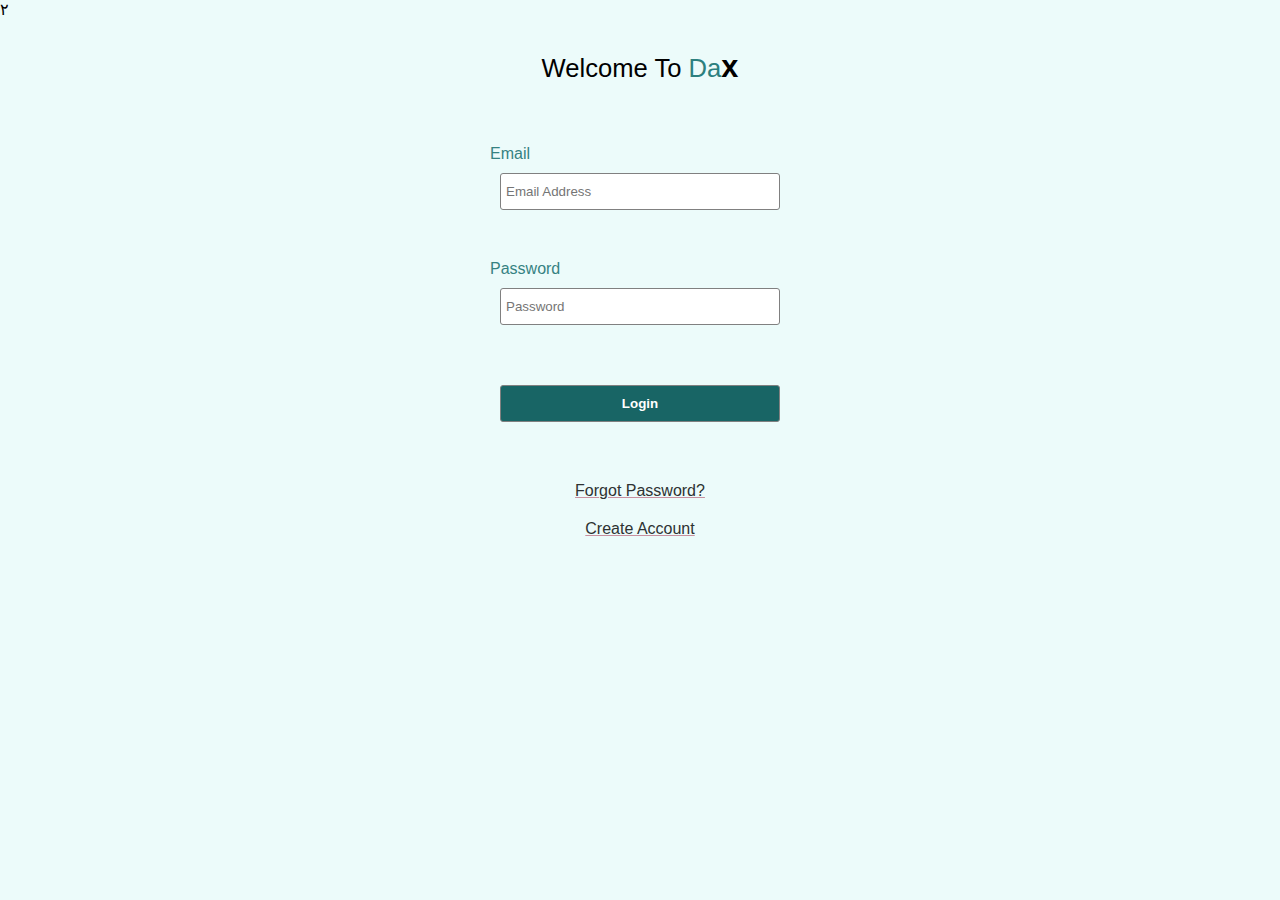
<file: index.html>
٢<!DOCTYPE html>
<html lang="en">
<head>
  <meta charset="UTF-8">
  <meta name="viewport" content="width=device-width, initial-scale=1.0">
  <meta http-equiv="X-UA-Compatible" content="ie=edge">
   <link rel="stylesheet" href="style.css">
  <link rel="shortcut icon" href="favicon.ico" type="https://fontawesome.com/" />
  <title>Login</title>
  <style>
    
       *{
       box-sizing: border-box;
       margin: 0;
       padding: 0;
      
      font-family: "Roboto",sans-serif; 
       text-transform: capitalize; 
       
     }
    :root{
       --mainColor:#F3F3E042;
       --mainPadding:;
       --mainFont-size:;
       --mainMarggin:;
       
     }
     body{
       height: 100vh;
       display: flex;
       flex-flow: column nowrap;
       justify-content: center; 
       background-color:#ECFBFA; 
     }
     .head {
       width: 100%;
       padding:30px;
       display: flex;
       justify-content: center; 
  
     } 
     .head h1{
       font-weight: 400; 
       font-size: 1.6em; 
     }
     span {
       font-weight: 500; 
       color:#2C807F; 
     }
     form{
       width: 100%;
       display: flex;
       flex-flow: column nowrap; 
       justify-content: center; 
       align-items: center; 
       padding: 10px 50px; 
     }
     form div{
  margin: 20px; 
  display: flex;
  flex-flow: column nowrap; 
  justify-content: center; 
  align-items: center; 
}
form div input {
  width: 280px;
  padding: 10px 5px;
  margin: 10px;
  border-radius: 3px;
  border: 1px solid gray; 
}
form div label {
  width: 100%;
  font-weight: 500;
  color:#368282;
}
form div input[type="submit"]{
  background-color:#186565;
  color: white;
  font-weight: 600; 
}
@media screen and (orientation: landscape) {
  /* CSS rules for landscape orientation */
  body {
   height: auto; 
   }


  /* أضف المزيد من القواعد حسب الحاجة */
}
.one a{
  padding: 10px; 
  text-decoration-color:#9800286E; 
  color:#2D3232; 
  font-weight: 300; 
}
  </style>
</head>
<body>
  <div class="head">
    <h1> welcome  to  <span>da<strong style="color:black;font-size:1.2em">x</strong > </span></h1>
    
  </div>
  
   <form action="home.html ">
     <div>
       <label>email</label>
       <input type="email" placeholder="email address" required>
     </div>
     <div>
       <label>password </label>
       <input type="password" placeholder="password" required>
     </div>
    
     <div>
     <input type="submit" value="login">
     </div>
      <div class="one">
       <a href="#">forgot password? </a>
       <a href="sign.html">create account </a>
     </div>
   </form>
</body>
</html>
</file>
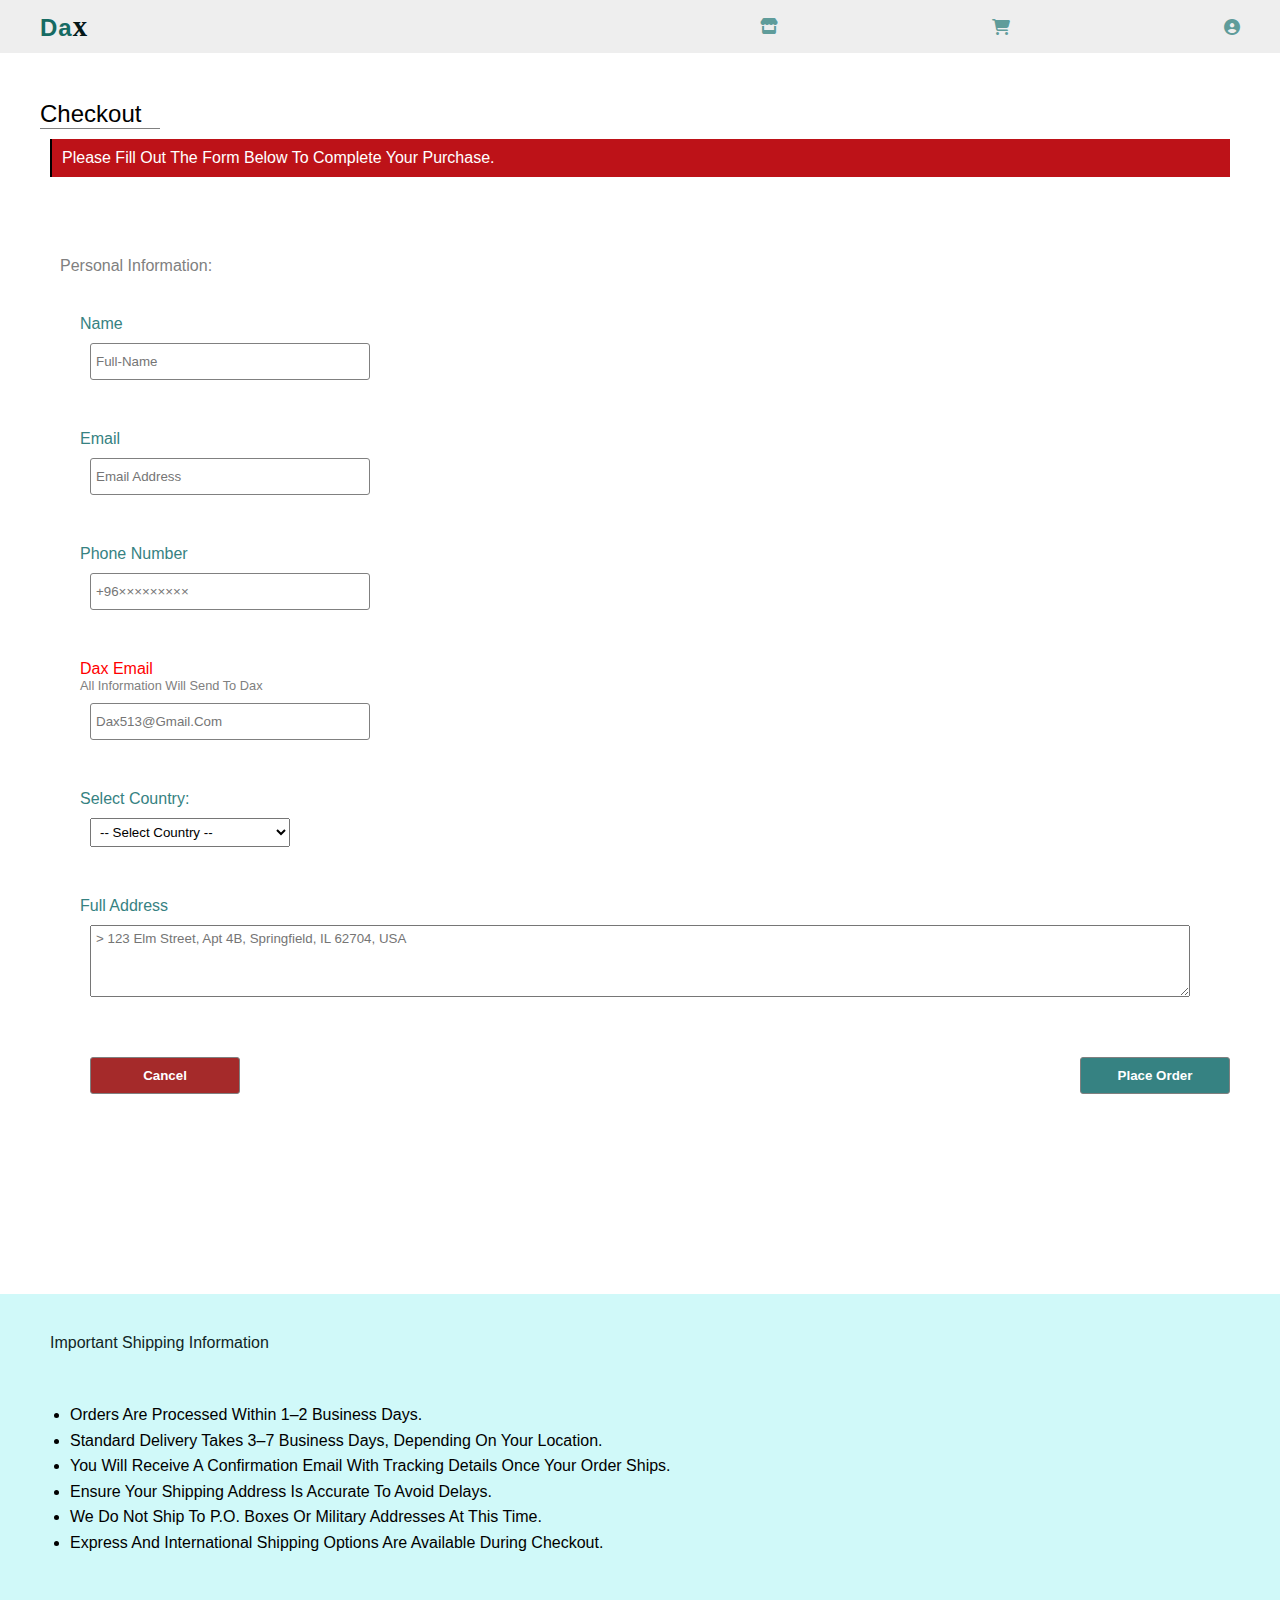
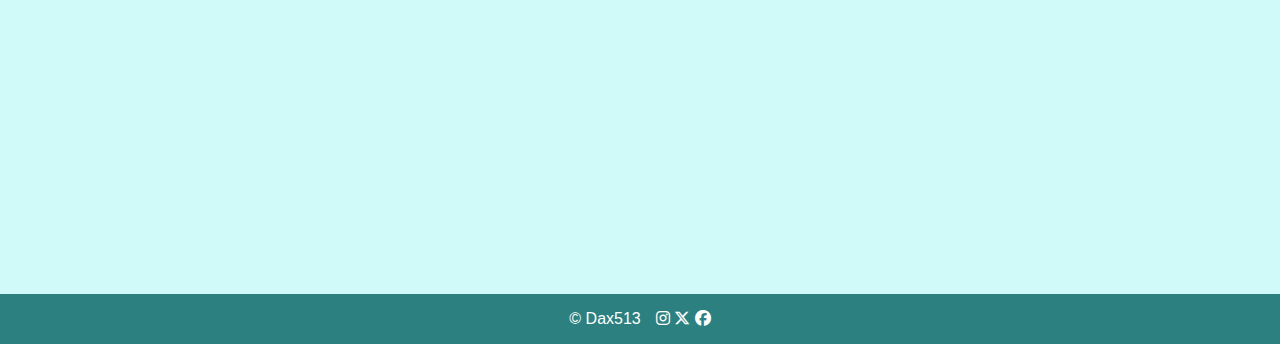
<file: by.html>
<!DOCTYPE html>
<html>

<head>
  <meta charset="UTF-8">
  <meta name="viewport" content="width=device-width, initial-scale=1">
    <link rel="stylesheet" href="https://cdnjs.cloudflare.com/ajax/libs/font-awesome/6.5.0/css/all.min.css">
  <title>by-page</title>
  <style>
    *{
      box-sizing:border-box;
      margin: 0;
      padding: 0;
      text-transform:capitalize; 
      font-family: "Roboto" ,sans-serif ;
    }
  body{
    background-color:; 
    height: 50vh; 
  }
   header{
     width:100%;
     grid-area: header; 
     background-color:#eee;
     color:#166B63; 
     display: flex;
     padding: 10px 40px;
     justify-content: space-between; 
     align-items:center; 
     position:fixed;
     z-index:3000;
    }
  .logo h1{
    font-weight:600;
    font-size: 1.5em; 
    letter-spacing: 1px; 
    color: var(--secondColor);
    }
  .sp-logo{
    font-size:1.2em; 
    color:#041718; 
    font-family: Cambria, Cochin, Georgia, Times, 'Times New Roman', serif;
  }
  .main-icon {
    width: 40%; 
    color:#287C7AB8;
    font-size: ;
    display: flex;
    justify-content: space-between; 
    align-items: center; 
}
section {
  width: 100%;
  padding:100px 40px;
}
section h3{
  font-weight: 400;
  width: 120px; 
  font-size: 1.5em; 
  border-bottom: 1px solid gray;  
}
section p{
  padding: 10px;
  color:white; 
  margin: 10px; 
  font-weight: 350; 
  border-left: 2px solid  black; 
  background-color: #BD1218;
}
form{
  width: 100%;
  padding: 50px 0px;
}
form h4{
  width: 200px; 
  font-weight: 400;
  margin-bottom: 20px; 
  color: grey; 
}
form div{
  margin: 20px; 
  display: flex;
  flex-flow: column nowrap; 
}
form div input {
  width: 280px;
  padding: 10px 5px;
  margin: 10px;
  border-radius: 3px;
  border: 1px solid gray; 
}
form div label {
  width: 100%;
  font-weight: 500;
  color:#368282;
}
form div select {
  width: 200px;
  margin: 10px;
  padding: 5px; 
}
form div textarea{
  padding: 5px; 
  margin: 10px; 
}
form div input[type="submit"]{
  width: 150px;
  background-color:#368282;
  color: white;
  font-weight: 600; 
}

.attention{
  width: 100%;
  height: 600px; 
  background-color:#D0F9F9;
padding: 20px 50px; 
}
.attention h4{
  font-weight: 500;
  color: #112525;
  width: 100%;
  margin-bottom: 10px; 
  padding: 20px 0px; 
}
.attention ul{
  font-weight: 300;
  line-height: 1.6em;
  padding: 20px; 
}
fotter {
  width: 100%;
  display: flex;
  justify-content: center;
  align-items: center; 
  background-color:#2C807F; 
  color: white; 
  height: 50px;
}
fotter p{
  padding-right: 15px; 
}
fotter  i{
  color: white;

}


  </style>
</head>

<body>
      <header>
     <div class="logo">
       <h1>da<span class="sp-logo">x</span></h1>
       
       </div>
       <div class="main-icon">
         <a href="index.html" style="color:var(--secondColor);"><i class="fa-solid fa-store"></i></a>
         <i class="fa-solid fa-cart-shopping"></i>
         <i class="fa-solid fa-circle-user"></i>
         
   </header>
   <section class="confirm">
     <div class="head">
       <h3>Checkout</h3>
       <p>Please fill out the form below to complete your purchase.</p>
     </div>
     <form>
       <div class="personal">
         <h4>personal information: </h4>
         <div>
         <label for="name">name</label>
         <input type="text" placeholder="full-name" required>
         </div>
         <div>
           <label for="email">email</label>
           <input type="email" placeholder="email address" required>
         </div>
         <div>
           <label>phone number</label>
           <input type="tel" placeholder="+96×××××××××">
         </div>
         <div>
           <label style="color:red;">dax email</label>
           <span style="color:grey;
           font-size:0.8em;">all information will  send  to  Dax </span>
           <input type="email" placeholder="dax513@gmail.com" readonly>
         </div>
       
       <div class="delivery">
          <label for="country">Select Country:</label>
<select name="country" id="country" required>
  <option value="">-- Select Country --</option>
  <option value="saudi">Saudi Arabia</option>
  <option value="uae">United Arab Emirates</option>
  <option value="egypt">Egypt</option>
  <option value="jordan">Jordan</option>
  <option value="morocco">Morocco</option>
  <option value="iraq">Iraq</option>
  <option value="kuwait">Kuwait</option>
  <option value="qatar">Qatar</option>
  <option value="oman">Oman</option>
  <option value="sudan">Sudan</option>
</select>
  </div>
  <div> 
  <label for="full-address">Full Address</label>
<textarea id="full-address" name="full-address" rows="4" required placeholder="> 123 Elm Street, Apt 4B, Springfield, IL 62704, USA"></textarea>
  </div>

   <div style="width: 100%;display: flex;flex-flow: row nowrap; justify-content: space-between">
    <input type="submit" value="cancel"
    style="background-color:brown">
    <input type="submit" value="place order">
  </div>
</form>
   </section>
     <div class="attention">
       <h4>Important Shipping Information</h4>
<ul>
  <li>Orders are processed within <strong>1–2 business days</strong>.</li>
  <li>Standard delivery takes <strong>3–7 business days</strong>, depending on your location.</li>
  <li>You will receive a confirmation email with tracking details once your order ships.</li>
  <li>Ensure your <strong>shipping address is accurate</strong> to avoid delays.</li>
  <li>We do not ship to P.O. Boxes or military addresses at this time.</li>
  <li><strong>Express and international shipping</strong> options are available during checkout.</li>
</ul>
     </div>
   
    <fotter>
           <p>
       &copy dax513
      </p>
         <div class="fotter-icons">
      <a href="#"><i class="fa-brands fa-instagram"></i></a> 
      <a href="#"><i class="fa-brands fa-x-twitter"></i></a>
      <a href="#"><i class="fa-brands fa-facebook"></i></a> 
    </div>
    </fotter>
    
   
</body>

</html>
</file>
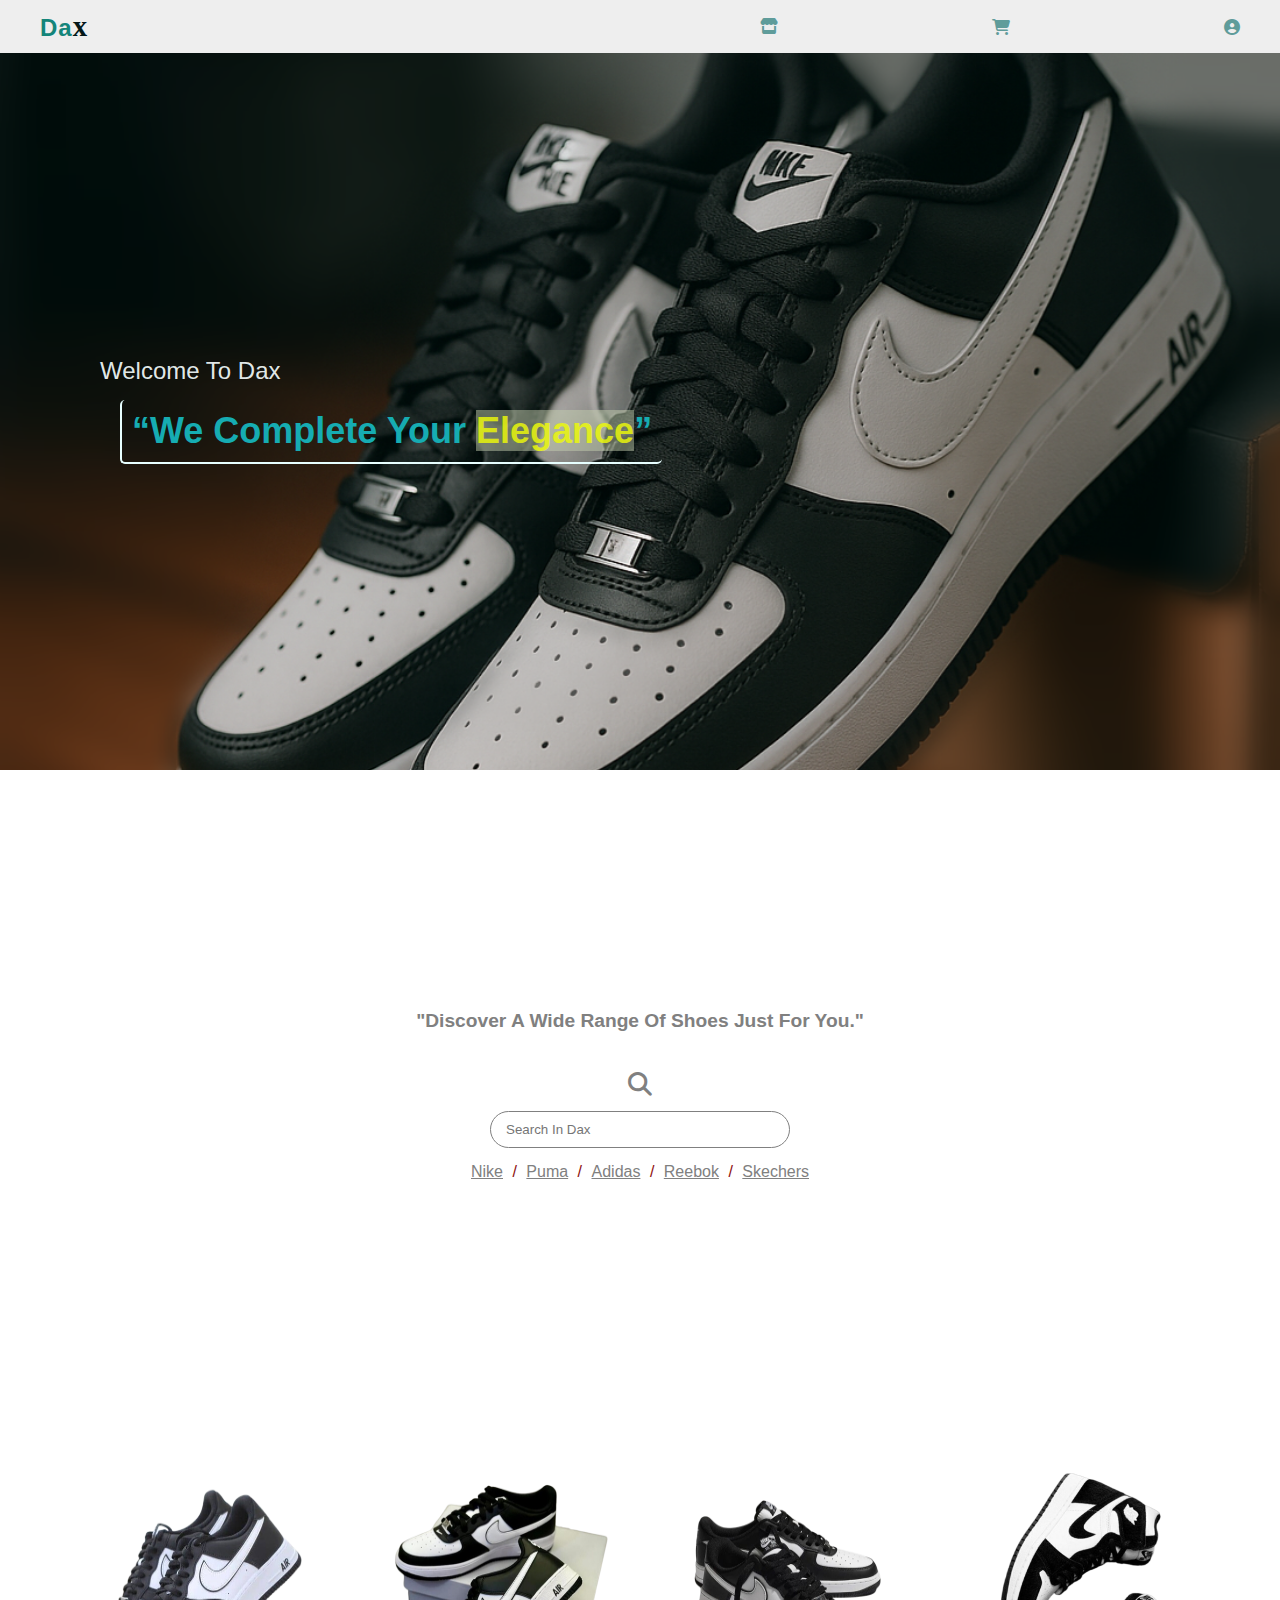
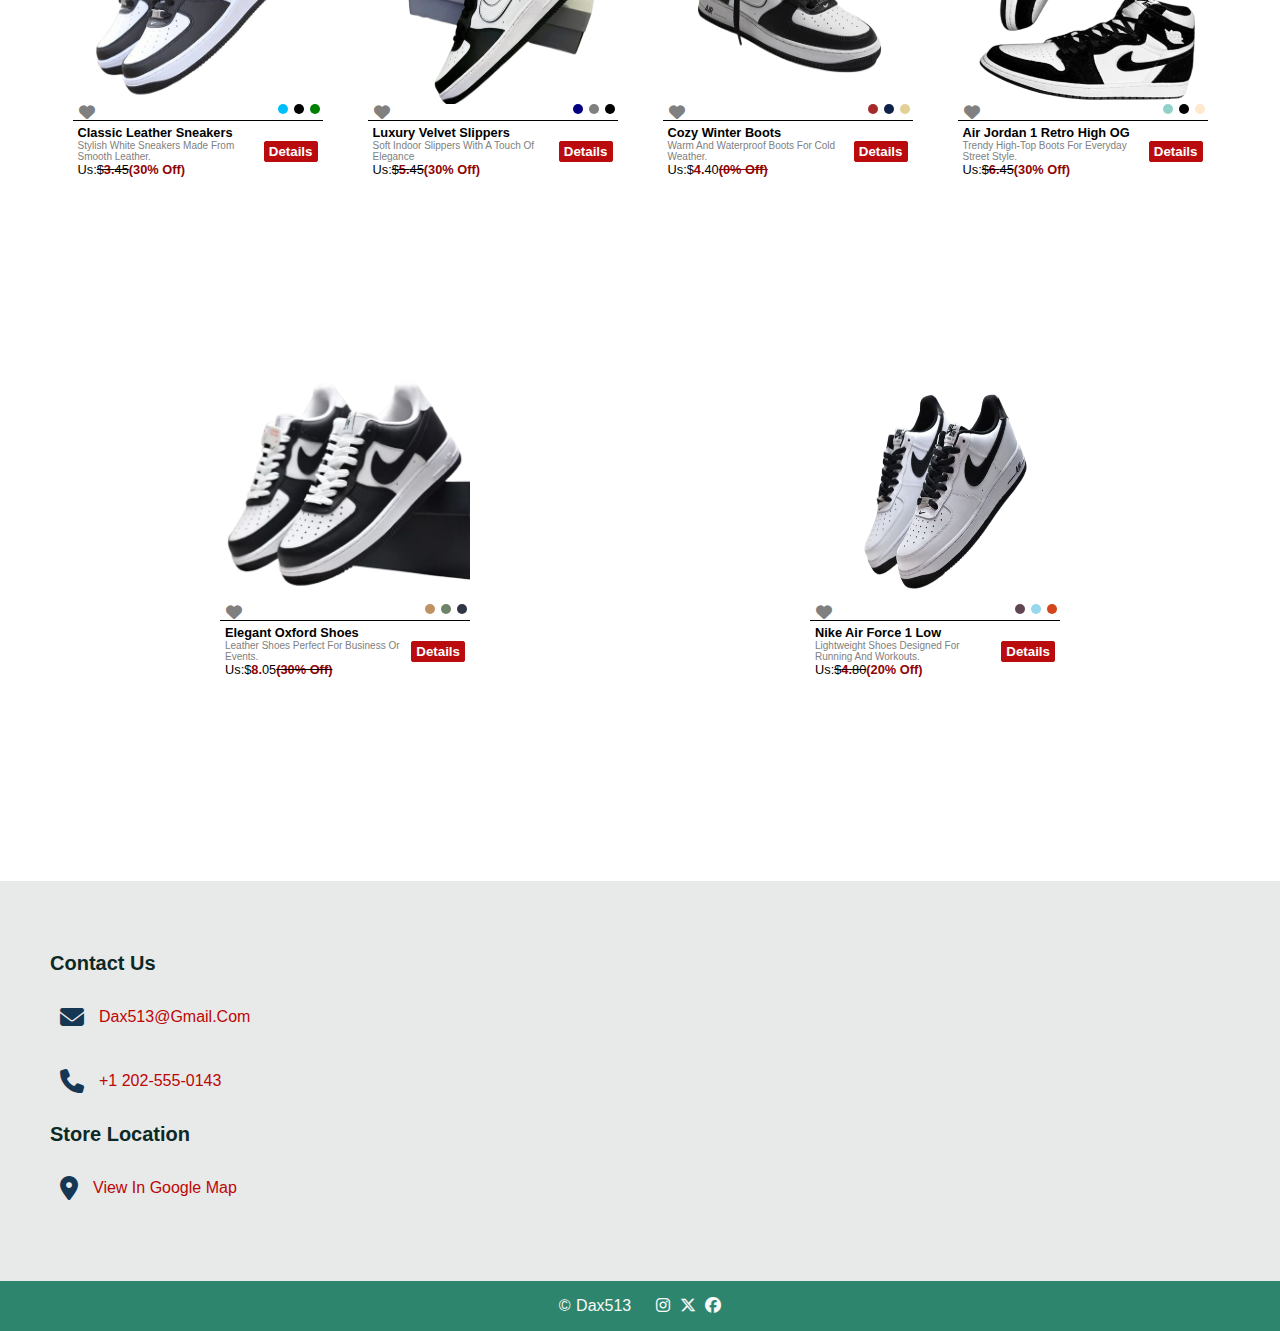
<file: home.html>
<!DOCTYPE html>
<html lang="en">
<head>
  <meta charset="UTF-8">
  <meta name="viewport" content="width=device-width, initial-scale=1.0">
  <meta http-equiv="X-UA-Compatible" content="ie=edge">
      <!-- link of the  font awesome icons-->
<link rel="stylesheet" href="https://cdnjs.cloudflare.com/ajax/libs/font-awesome/6.5.0/css/all.min.css">
<!--link of css stylesheet-->
<link rel="stylesheet" href="style.css" type="text/css" media="all" />
  <title>Stor</title>
</head>
<body>
  <!--the header--
   <header>
     <div class="logo">
       <h1>da<span class="sp-logo">x</span></h1>
       </div>
       <div class="main-icon">
         <i class="fa-solid fa-cart-shopping"></i>
       </div>
   </header>-->
       <header>
     <div class="logo">
       <h1>da<span class="sp-logo">x</span></h1>
       </div>
       <div class="main-icon">
         <a href="index.html" style="color:#287C7AB8"> <i class="fa-solid fa-store"></i></a>
         <i class="fa-solid fa-cart-shopping"></i>
         <i class="fa-solid fa-circle-user"></i>
         
   </header>
 
   <!--the main section-->
     <section class="main-section">
         <div class="about">
         <h2>welcome to Dax<br> <span class="sp-about"><q>We complete your <mark >elegance</mark></q></span></h2>
       </div>
     
     </section>
     <!-- the section search-->
     <section class="product">
       <h3>
          "Discover a wide range of shoes just for you."</h3>
          <i class="fa-solid fa-magnifying-glass"></i>
         <div class="ser">
         <input type="search" placeholder="search in dax">
         </div>
         <div class="marketing">
           <a href="#">nike</a>
           <span>/</span>
           <a href="#">puma</a>
           <span>/</span>
           <a href="#">Adidas</a>
           <span>/</span>
           <a href="#">Reebok</a>
           <span>/</span>
           <a href="#">Skechers</a>
         </div>
     </section>
      <!--Box-product-1-->
      
    <section class="box-product">
       <div class="bord">
         <img srcset="" src="IMG-20250518-WA0023-removebg-preview.png" alt="">
         <div class="load">
             <i class="fa-solid fa-heart"></i>
            
             <div class="one<" style="background-color:deepskyblue"></div>
             <div class="two" style="background-color:black"></div>
              <div class="three" style="background-color:green"></div>

         </div>
         <div class="content">
           <div class="contents">
             <h5> Classic Leather Sneakers</h5>
               <p>Stylish white sneakers made from smooth leather.</p>
               <p class="us">us:<del>$<span>3.</span>45</del><span>(30% off)</span></p>
           </div>
                <form action="product1.html" class="bye">
             <input type="submit" value="details">
           </form>
         </div>
       </div>
       <!--Box-product-2-->
         <div class="bord">
          
         <img srcset="" src="IMG-20250518-WA0021-removebg-preview.png" alt="">
           <div class="load">
             <i class="fa-solid fa-heart"></i>
             <div class="one" style="background-color:navy"></div>
             <div class="two" style="background-color:grey"></div>
              <div class="three" style="background-color:black"></div>
           </div>
         
             <div class="content">
           <div class="contents">
             <h5> Luxury Velvet Slippers</h5>
               <p>
                  Soft indoor slippers with a touch of elegance</p>
               <p class="us">us:<del>$<span>5.</span>45</del><span>(30% off)</span></p>
           </div>
                <form action="product2.html" class="bye">
             <input type="submit" value="details">
           </form>
         </div>
       </div>
       </div>
       <!--box-product-3-->
           <div class="bord">
          
         <img srcset="" src="IMG-20250518-WA0024-removebg-preview.png" alt="">
           <div class="load">
             <i class="fa-solid fa-heart"></i>
             <div class="one" style="background-color:brown"></div>
             <div class="two" style="background-color:#0E2148"></div>
              <div class="three" style="background-color:#E3D095"></div>
              
          
         </div>
             <div class="content">
           <div class="contents">
             <h5>Cozy Winter Boots</h5>
               <p>Warm and waterproof boots for cold weather.</p>
               <p class="us">us:$<span>4.</span>40<span><del>(0% off)</del></span></p>
           </div>
               <form action="product3.html" class="bye">
             <input type="submit" value="details">
           </form>
         </div>
       </div>
       </div>
       <!--box-product-4-->
          <div class="bord">
          
         <img srcset="" src="IMG-20250518-WA0025-removebg-preview.png" alt="">
           <div class="load">
             <i class="fa-solid fa-heart"></i>
             <div class="one" style="background-color:#90D1CA"></div>
            <div class="two" style="background-color:#000000"></div>
              <div class="three" style="background-color:#FFE8CD"></div>
          
         </div>
             <div class="content">
           <div class="contents">
             <h5>Air Jordan 1 Retro High OG </h5>
               <p>
                Trendy high-top boots for everyday street style.</p>
               <p class="us">us:<del>$<span>6.</span>45</del><span>(30% off)</span></p>
           </div>
                <form action="product4.html" class="bye">
             <input type="submit" value="details">
           </form>
         </div>
       </div>
       </div>
       <!--box-product-5-->
          <div class="bord">
          
         <img srcset="" src="IMG-20250518-WA0020-removebg-preview.png" alt="">
           <div class="load">
             <i class="fa-solid fa-heart"></i>
             <div class="one" style="background-color:#BF9264"></div>
             <div class="two" style="background-color:#6F826A"></div>
              <div class="three" style="background-color:#2F3645"></div>
          
         </div>
             <div class="content">
           <div class="contents">
             <h5>Elegant Oxford Shoes</h5>
               <p> leather shoes perfect for business or events.</p>
               <p class="us">us:$<span>8.</span>05<del><span>(30% off)</span></del></p>
           </div>
           <form action="product5.html" class="bye">
             <input type="submit" value="details">
           </form>
         </div>
       </div>
       </div>
       <!--box-product-6-->
          <div class="bord">
          
         <img srcset="" src="IMG-20250518-WA0022-removebg-preview.png" alt="">
           <div class="load">
             <i class="fa-solid fa-heart"></i>
             <div class="one" style="background-color:#604652"></div>
             <div class="two" style="background-color:#98D8EF"></div>
              <div class="three" style="background-color:#D5451B"></div>

         </div>
             <div class="content">
           <div class="contents">
             <h5> Nike Air Force 1 Low </h5>
               <p>Lightweight shoes designed for running and workouts.</p>
               <p class="us">us:<del>$<span>4.</span>80</del><span>(20% off)</span></p>
           </div>
                <form action="product6.html" class="bye">
             <input type="submit" value="details">
           </form>
         </div>
       </div>
       </div>
     </section>
     <!--the sections of contact-->
     <section class="contacts">
       <h3>contact us </h3>
       <div class="cont">
         <i class="fa-solid fa-envelope"></i>
         <a href="#">dax513@gmail.com</a>
       </div>
       <div class="cont">
         <i class="fa-solid fa-phone"></i>
         <a href="tell">+1 202-555-0143</a>
       </div>
       <h3>store location</h3>
       <div class="cont">
       <i class="fa-solid fa-location-dot"></i>
       <a href="#">view in Google map</a>
       </div>
     </section>
    <!--fotter end-->
         <fotter>
           <p>
       &copy dax513
      </p>
         <div class="fotter-icons">
      <a href="#"><i class="fa-brands fa-instagram"></i></a> 
      <a href="#"><i class="fa-brands fa-x-twitter"></i></a>
      <a href="#"><i class="fa-brands fa-facebook"></i></a> 
    </div>
    </fotter>
    
</body>
</html>
</file>
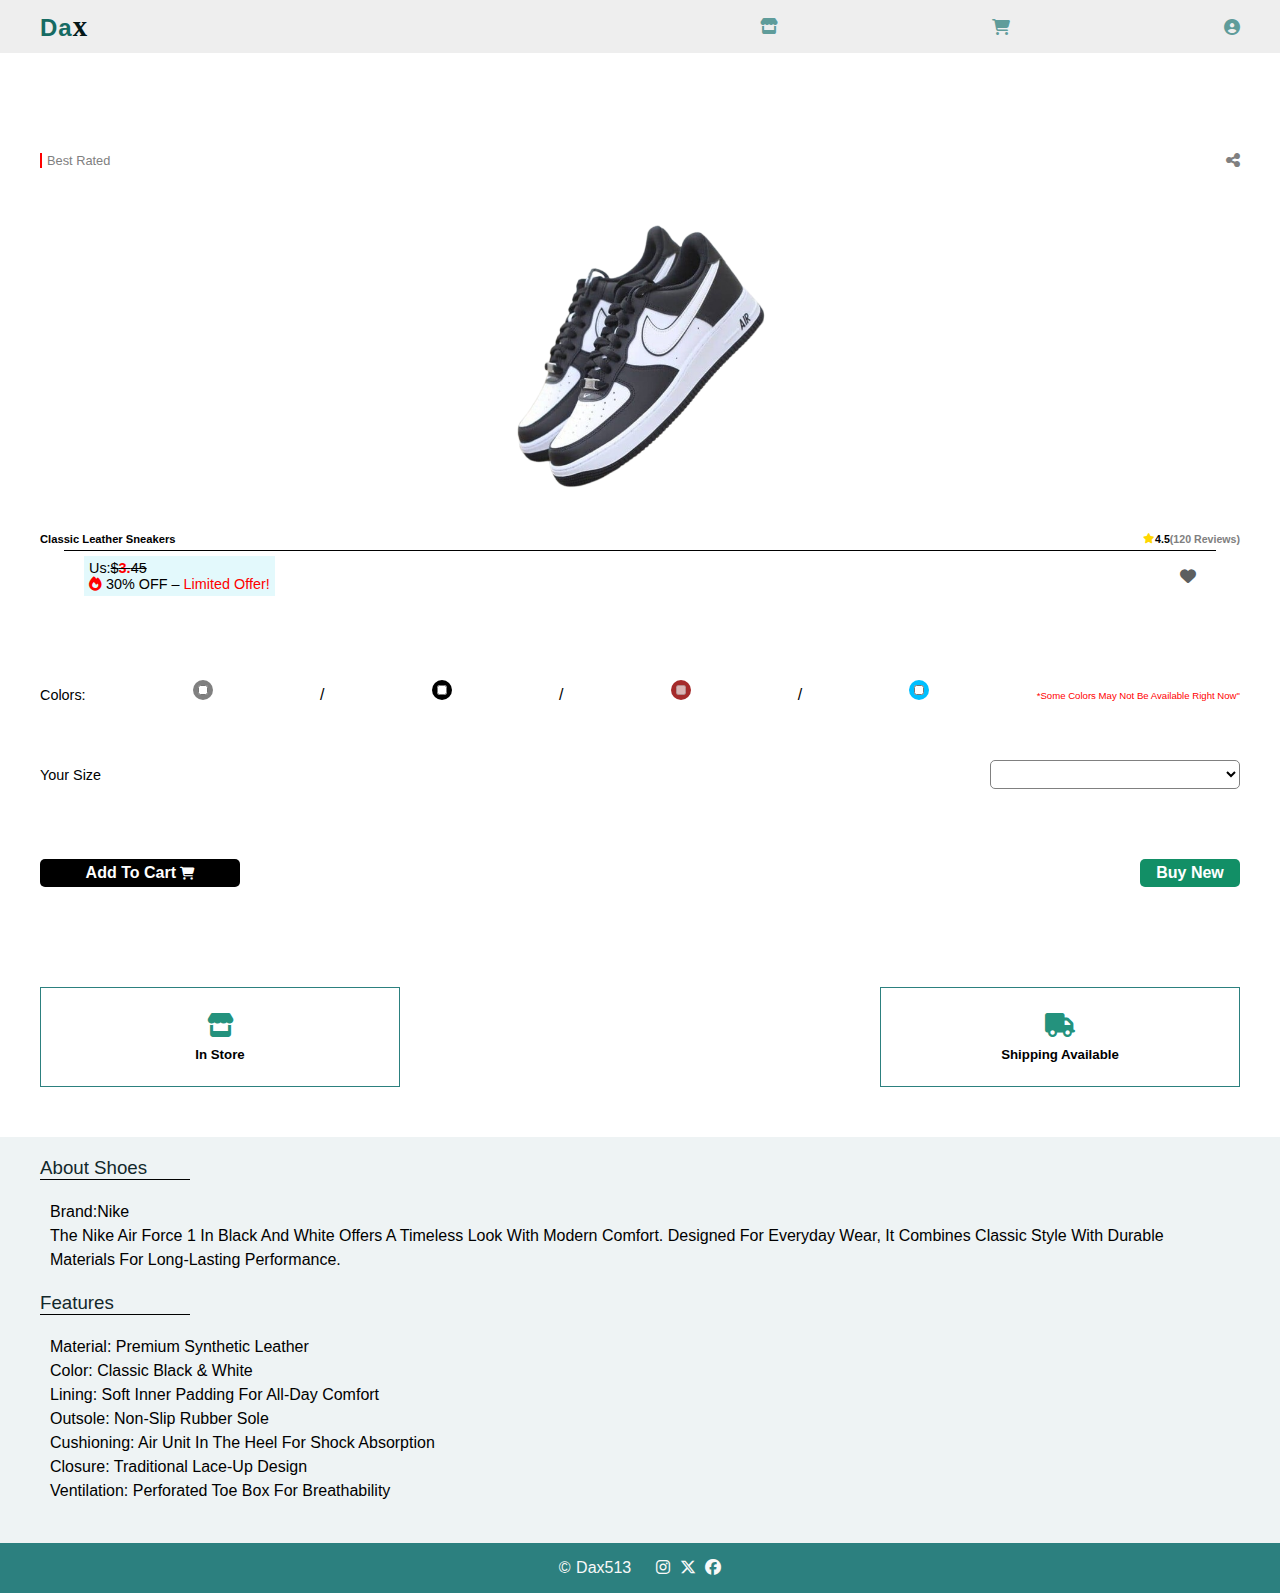
<file: product1.html>
<!DOCTYPE html>
<html>

<head>
  <meta charset="UTF-8">
  <meta name="viewport" content="width=device-width, initial-scale=1">
  <link rel="stylesheet" href="https://cdnjs.cloudflare.com/ajax/libs/font-awesome/6.5.0/css/all.min.css">
  <link href="https://fonts.googleapis.com/css2?family=Cairo&display=swap" rel="stylesheet">
  <title>product-1</title>
  <style>
  *{
    box-sizing: border-box; 
    margin: 0;
    padding: 0;
    font-family: "Roboto", sans-serif;
    text-transform:capitalize; 
    scroll-behavior: smooth; 
  }
  body{
    height: 100vh; 
    display: grid;
    grid-template-columns:(5,1fr); 
    grid-template-rows: 50px 600px auto 200px auto 50px; 
    grid-template-areas:"header header header header header" 
    "main-section main-section main-section main-section main-section" 
    "form form form form form"
    "available available available available available"
    "del del del del del"
    "fot fot fot fot fot"
    
  }
   header{
     width:100%;
     grid-area: header; 
     background-color:#eee;
     color:#166B63; 
     display: flex;
     padding: 10px 40px;
     justify-content: space-between; 
     align-items:center; 
     position:fixed;
     z-index:3000;
    }
  .logo h1{
    font-weight:600;
    font-size: 1.5em; 
    letter-spacing: 1px; 
    color: var(--secondColor);
    }
  .sp-logo{
    font-size:1.2em; 
    color:#041718; 
    font-family: Cambria, Cochin, Georgia, Times, 'Times New Roman', serif;
  }
  .main-icon {
    width: 40%; 
    color:#287C7AB8;
    font-size: ;
    display: flex;
    justify-content: space-between; 
    align-items: center; 
}
.main-section {
  grid-area: main-section ; 
  width: 100%;
  padding-top:100px; 

}

.contents{
  width:100%;
  display: flex;
  flex-flow: column nowrap;
  justify-content: center;
  align-items: center; 
  
}
.content-img{
  width: 100%;
  height: 400px;
  display: flex;
  flex-flow:column nowrap; 
  align-items: center; 
  justify-content: space-between; 
}
img{
  width: 300px;
  height: 300px; 
}
.quietly{
  justify-content: flex-start;
  color: gray;  
  
}
.quietly h3{
  font-weight: 300; 
  font-size: 0.8em;
  padding-left: 5px; 
  border-left: 2px solid red; 
}
.star{
  width: 100%; 
  padding: 5px 40px; 
  display: flex; 
  align-items: flex-end; 
  justify-content: space-between; 

  
}
.star .reviews {
  display: flex;
  justify-content: flex-end; 
  align-items: center; 
  flex-flow: row nowrap; 
  font-size: 0.8em; 
  font-weight: 400; 
}
.star i{
  color: #FFD700;
  font-size: 0.8em; 
}
.star span{
  color:gray;
  font-weight:600;

}
.quietly 
{
  width: 100%;
  height: 20px; 
  display: flex; 
  padding: 10px 40px; 
  align-items: center; 
  justify-content: space-between; 
}
.details{
  width: 90%;
  height: 50px;
  padding: 0px  20px;
  background-color:; 
  border-top:1px solid black; 
  display: flex;
  flex-flow: row nowrap;
  align-items: center; 
  justify-content: space-between; 
 
}
.star h3{
  font-weight: 700;
  font-size: 0.7em; 
}
.details-icon{
  width: 35%;
  height:40px;
  align-items: center; 
  display:flex;
  justify-content:flex-end;
  color: #5D5F5F; 
}
.details-icon i{
  font-size: 1em; 
}
.fa-share-nodes:hover {
  color:deepskyblue;  
}
.fa-heart:hover{
  color:#BB0F11; 
}
.price{
  width: auto;
  height: 40px;
  padding: 5px; 
 display: flex;
 flex-flow: column nowrap; 
 justify-content: center; 
  border-top:; 
  background-color:#BEF2F76E; 

}
.price p{
  font-size:0.9em;
  font-weight: 300; 
}
form{
  grid-area: form; 
  width: 100%;
  padding: 0px 40px;
  display: flex;
  flex-flow: column nowrap; 
  justify-content: center;
  align-items: center; 
}
form h3{
  font-weight: 400;
  font-size: 0.9em; 
  
}

form label{
  width: 20px;
  height:20px;
  display: flex; 
  justify-content: center;
  align-items: center; 
 margin-bottom: 10px; 
 padding: 10px; 
 color: white; 
 font-size:0.6em; 
 border-radius: 50px; 
}
form input{
  width: 10px;
  height: 10px;
}
form .color  { 
  width: 100%;
  padding:30px 0px;
  display: flex;
  flex-flow: row wrap;
  align-items: center; 
  justify-content: space-between;
}
form .size {
  width: 100%;
  padding: 20px 0px;
  display: flex;
  align-items: center; 
  justify-content: space-between; 
}
.available{
  grid-area: available;  
  width: 100%;
  padding: 0px 40px; 
  display: flex;
  justify-content: space-between;
  align-items: center; 
  
}
.in-stor,
.Shipping{
  width: 30%;
  padding: 10px; 
  height: 50%;
  display: flex;
  flex-flow: column nowrap; 
  justify-content: center;
  align-items: center; 
  text-align: center; 
    border: 1px solid  #2C807F;
  
}
.in-stor i,
.Shipping i{
 color: #24927D;
  font-size: 1.5em; 
  padding-bottom: 10px; 
}
select{
  width: 250px; 
  padding: 5px;
  border-radius: 5px; 
  background-color: white; 
  border: 1px solid  gray; 
} 
.link{
  width: 100%;
  padding: 50px 0px;
  display: flex;
  justify-content: space-between;
  align-items: center; 

}
.link a{
  width: 100px; 
  text-decoration: none;
  font-weight: bold;
  color: white;
  padding: 5px;
  border-radius: 5px; 
  text-align: center; 
  background-color:#128F66; 
  cursor: pointer; 
}
form i{
  color: white; 
}
.delivered{
  grid-area: del; 
  width: 100%;
display: flex;
flex-flow: column nowrap; 
align-items:flex-start; 
justify-content: center; 
  padding: 20px 40px; 
  background-color: #E3ECED9E; 
}
.delivered h3{
  font-weight: 500;
  color: #12282B; 
  width: 150px; 
  border-bottom: 1px solid  black; 
  
}
.one p{
  font-weight: 300;
  padding: 20px 10px;
  line-height: 1.5em; 
}
fotter {
  grid-area: fot;
  width: 100%;
  display: flex;
  justify-content: center;
  align-items: center; 
  background-color:#2C807F; 
}
fotter p{
      font-size:1em; 
      word-spacing: 1px;
      color: #F9F9F9; 
      padding-right: 20px; 
      text-align: center; 
    
    }
    fotter  i{
      padding-left:5px;
      color: #F9F9F9; 
      
    }
  </style>
  
</head>

<body>
     <header>
     <div class="logo">
       <h1>da<span class="sp-logo">x</span></h1>
       </div>
       <div class="main-icon">
         <a href="home.html" style="color:var(--secondColor);"><i class="fa-solid fa-store"></i></a>
         <i class="fa-solid fa-cart-shopping"></i>
         <i class="fa-solid fa-circle-user"></i>
         
   </header>
 
    <section class="main-section">

      <div class="contents">
        
        <div class="content-img">
          <div class="quietly">
            <h3>Best Rated </h3>
                <i class="fa-solid fa-share-nodes" ></i>  
          </div>
          <img srcset="" src="IMG-20250518-WA0023-removebg-preview.png" alt="">
        
          <div class="star">
                <h3> Classic Leather Sneakers</h3>
                <div class="reviews">
           <i class="fas fa-star"></i>
           <h5>4.5<span>(120 reviews)</span></h5>
           </div>
          </div>
        </div>
        <div class="details">
       <div class="price"><p>us:<s>$<span style="color:red;font-weight:bold;font-size:1em;">3.</span>45</s></p>
       <p>
  <i class="fas fa-fire" style="color: red;"></i> <strong >30% OFF</strong> – <span style="color:red; font-weight:500;" >Limited Offer!</span>
</p>
       </div>
          <div class="details-icon">
             <i class="fa-solid fa-heart"></i>      
       
          </div>
          
        </div>

      </section>
    
    
       <form>
         <div class="color">
         <h3>colors:</h3>
          
            <label style="background-color:grey"> 
            <input type="checkbox" style="accent-color:gray;"> 
            </label>/
                  <label style="background-color:black"> 
            <input type="checkbox" style="accent-color:black;"> 
            </label>/
                  <label style="background-color:brown"> 
            <input type="checkbox" style="accent-color:brown;" disabled>  
            </label>/
                 <label style="background-color:deepskyblue;"> 
            <input type="checkbox" style="accent-color:deepskyblue;"> 
            </label>
            <span style="color:red;font-size:0.6em; display:inline-block;">*Some colors may not be available right now"</span>
            </div>
            <div class="size">
          <h3> your size</h3>
      <select id="size" name="size">
        <option value=""></option>
        <option value="s">23</option>
        <option value="m">42</option>
        <option value="l">32</option>
         <option value="xl">40</option>
      </select> 
      </div>
      <div class="link">
              <a href="#" style="background-color:black;width:200px;">add to cart       <i class="fa-solid fa-cart-shopping" style="font-size:0.8em;"></i></a>
        
        <a href="by.html">buy new</a>
        </div>
       </form>
       <section class="available">
         <div class="in-stor"><i class="fa-solid fa-store"></i>
        <h5> In Store</h5></div>
         <div class="Shipping"><i class="fa-solid fa-truck"></i>
     <h5>Shipping Available</h5>
         </div>
       </section>
   <section class="delivered">
     <div class="one">
       <h3>about shoes </h3>
       
       <p>
         brand:Nike <br>
         The Nike Air Force 1 in black and white offers a timeless look with modern comfort. Designed for everyday wear, it combines classic style with durable materials for long-lasting performance.
</p>
     </div>
     <div class="one">
       <h3>features</h3>
       <p><strong> Material</strong>: Premium synthetic leather<br>

<strong>Color</strong>: Classic black & white<br>

<strong> Lining</strong>: Soft inner padding for all-day comfort<br>

  <strong>Outsole</strong>: Non-slip rubber sole<br>

<strong>Cushioning</strong>: Air unit in the heel for shock absorption<br>

<strong>Closure</strong>: Traditional lace-up design<br>

<strong>Ventilation</strong>: Perforated toe box for breathability</p>
     </div>
   </section>
        <fotter>
           <p>
       &copy dax513
      </p>
         <div class="fotter-icons">
      <a href="#"><i class="fa-brands fa-instagram"></i></a> 
      <a href="#"><i class="fa-brands fa-x-twitter"></i></a>
      <a href="#"><i class="fa-brands fa-facebook"></i></a> 
    </div>
    </fotter>
    
</body>

</html>
</file>
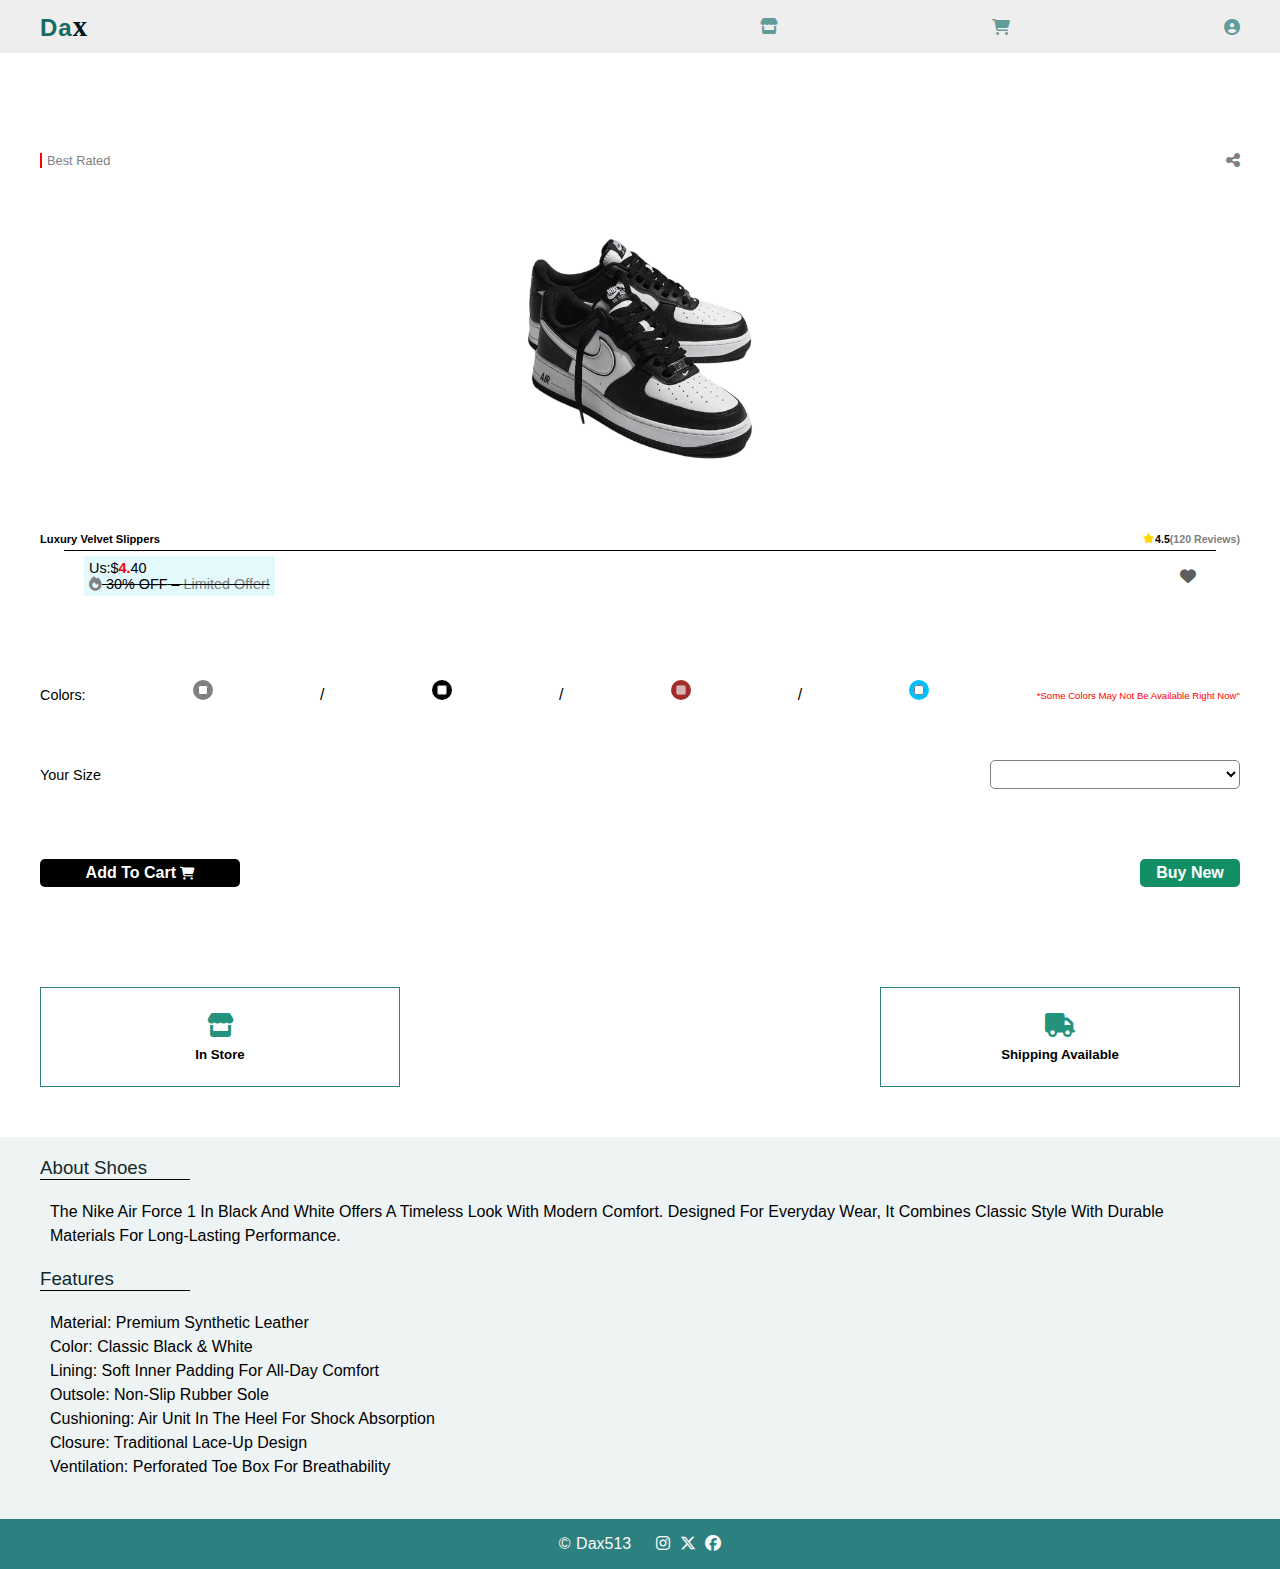
<file: product3.html>
<!DOCTYPE html>
<html>

<head>
  <meta charset="UTF-8">
  <meta name="viewport" content="width=device-width, initial-scale=1">
  <link rel="stylesheet" href="https://cdnjs.cloudflare.com/ajax/libs/font-awesome/6.5.0/css/all.min.css">
  <link href="https://fonts.googleapis.com/css2?family=Cairo&display=swap" rel="stylesheet">
  <title>product-1</title>
  <style>
  *{
    box-sizing: border-box; 
    margin: 0;
    padding: 0;
    font-family: "Roboto", sans-serif;
    text-transform:capitalize; 
    scroll-behavior: smooth; 
  }
  body{
    height: 100vh; 
    display: grid;
    grid-template-columns:(5,1fr); 
    grid-template-rows: 50px 600px auto 200px auto 50px; 
    grid-template-areas:"header header header header header" 
    "main-section main-section main-section main-section main-section" 
    "form form form form form"
    "available available available available available"
    "del del del del del"
    "fot fot fot fot fot"
    
  }
   header{
     width:100%;
     grid-area: header; 
     background-color:#eee;
     color:#166B63; 
     display: flex;
     padding: 10px 40px;
     justify-content: space-between; 
     align-items:center; 
     position:fixed;
     z-index:3000;
    }
  .logo h1{
    font-weight:600;
    font-size: 1.5em; 
    letter-spacing: 1px; 
    color: var(--secondColor);
    }
  .sp-logo{
    font-size:1.2em; 
    color:#041718; 
    font-family: Cambria, Cochin, Georgia, Times, 'Times New Roman', serif;
  }
  .main-icon {
    width: 40%; 
    color:#287C7AB8;
    font-size: ;
    display: flex;
    justify-content: space-between; 
    align-items: center; 
}
.main-section {
  grid-area: main-section ; 
  width: 100%;
  padding-top:100px; 

}

.contents{
  width:100%;
  display: flex;
  flex-flow: column nowrap;
  justify-content: center;
  align-items: center; 
  
}
.content-img{
  width: 100%;
  height: 400px;
  display: flex;
  flex-flow:column nowrap; 
  align-items: center; 
  justify-content: space-between; 
}
img{
  width: 300px;
  height: 300px; 
}
.quietly{
  justify-content: flex-start;
  color: gray;  
  
}
.quietly h3{
  font-weight: 300; 
  font-size: 0.8em;
  padding-left: 5px; 
  border-left: 2px solid red; 
}
.star{
  width: 100%; 
  padding: 5px 40px; 
  display: flex; 
  align-items: flex-end; 
  justify-content: space-between; 

  
}
.star .reviews {
  display: flex;
  justify-content: flex-end; 
  align-items: center; 
  flex-flow: row nowrap; 
  font-size: 0.8em; 
  font-weight: 400; 
}
.star i{
  color: #FFD700;
  font-size: 0.8em; 
}
.star span{
  color:gray;
  font-weight:600;

}
.quietly 
{
  width: 100%;
  height: 20px; 
  display: flex; 
  padding: 10px 40px; 
  align-items: center; 
  justify-content: space-between; 
}
.details{
  width: 90%;
  height: 50px;
  padding: 0px  20px;
  background-color:; 
  border-top:1px solid black; 
  display: flex;
  flex-flow: row nowrap;
  align-items: center; 
  justify-content: space-between; 
 
}
.star h3{
  font-weight: 700;
  font-size: 0.7em; 
}
.details-icon{
  width: 35%;
  height:40px;
  align-items: center; 
  display:flex;
  justify-content:flex-end;
  color: #5D5F5F; 
}
.details-icon i{
  font-size: 1em; 
}
.fa-share-nodes:hover {
  color:deepskyblue;  
}
.fa-heart:hover{
  color:#BB0F11; 
}
.price{
  width: auto;
  height: 40px;
  padding: 5px; 
 display: flex;
 flex-flow: column nowrap; 
 justify-content: center; 
  border-top:; 
  background-color:#BEF2F76E; 

}
.price p{
  font-size:0.9em;
  font-weight: 300; 
}
form{
  grid-area: form; 
  width: 100%;
  padding: 0px 40px;
  display: flex;
  flex-flow: column nowrap; 
  justify-content: center;
  align-items: center; 
}
form h3{
  font-weight: 400;
  font-size: 0.9em; 
  
}

form label{
  width: 20px;
  height:20px;
  display: flex; 
  justify-content: center;
  align-items: center; 
 margin-bottom: 10px; 
 padding: 10px; 
 color: white; 
 font-size:0.6em; 
 border-radius: 50px; 
}
form input{
  width: 10px;
  height: 10px;
}
form .color  { 
  width: 100%;
  padding:30px 0px;
  display: flex;
  flex-flow: row wrap;
  align-items: center; 
  justify-content: space-between;
}
form .size {
  width: 100%;
  padding: 20px 0px;
  display: flex;
  align-items: center; 
  justify-content: space-between; 
}
.available{
  grid-area: available;  
  width: 100%;
  padding: 0px 40px; 
  display: flex;
  justify-content: space-between;
  align-items: center; 
  
}
.in-stor,
.Shipping{
  width: 30%;
  padding: 10px; 
  height: 50%;
  display: flex;
  flex-flow: column nowrap; 
  justify-content: center;
  align-items: center; 
  text-align: center; 
    border: 1px solid  #2C807F;
  
}
.in-stor i,
.Shipping i{
   color: #24927D;
  font-size: 1.5em; 
  padding-bottom: 10px; 
}
select{
  width: 250px; 
  padding: 5px;
  border-radius: 5px; 
  background-color: white; 
  border: 1px solid  gray; 
} 
.link{
  width: 100%;
  padding: 50px 0px;
  display: flex;
  justify-content: space-between;
  align-items: center; 

}
.link a{
  width: 100px; 
  text-decoration: none;
  font-weight: bold;
  color: white;
  padding: 5px;
  border-radius: 5px; 
  text-align: center; 
  background-color:#128F66; 
  cursor: pointer; 
}
form i{
  color: white; 
}
.delivered{
  grid-area: del; 
  width: 100%;
display: flex;
flex-flow: column nowrap; 
align-items:flex-start; 
justify-content: center; 
  padding: 20px 40px; 
  background-color: #E3ECED9E; 
}
.delivered h3{
  font-weight: 500;
  color: #12282B; 
  width: 150px; 
  border-bottom: 1px solid  black; 
  
}
.one p{
  font-weight: 300;
  padding: 20px 10px;
  line-height: 1.5em; 
}
fotter {
  grid-area: fot;
  width: 100%;
  display: flex;
  justify-content: center;
  align-items: center; 
  background-color:#2C807F; 
}
fotter p{
      font-size:1em; 
      word-spacing: 1px;
      color: #F9F9F9; 
      padding-right: 20px; 
      text-align: center; 
    
    }
    fotter  i{
      padding-left:5px;
      color: #F9F9F9; 
      
    }
  </style>
  
</head>

<body>
     <header>
     <div class="logo">
       <h1>da<span class="sp-logo">x</span></h1>
       </div>
       <div class="main-icon">
         <a href="home.html" style="color:var(--secondColor);"><i class="fa-solid fa-store"></i></a>
         <i class="fa-solid fa-cart-shopping"></i>
         <i class="fa-solid fa-circle-user"></i>
         
   </header>
 
    <section class="main-section">

      <div class="contents">
        
        <div class="content-img">
          <div class="quietly">
            <h3>Best Rated </h3>
                <i class="fa-solid fa-share-nodes" ></i>  
          </div>
          <img srcset="" src="IMG-20250518-WA0024-removebg-preview.png" alt="">
        
          <div class="star">
                <h3> Luxury Velvet Slippers</h3>
                <div class="reviews">
           <i class="fas fa-star"></i>
           <h5>4.5<span>(120 reviews)</span></h5>
           </div>
          </div>
        </div>
        <div class="details">
       <div class="price"><p>us:$<span style="color:red;font-weight:bold;font-size:1em;">4.</span>40</p>
       <p>
 <del><i class="fas fa-fire" style="color: grey;"></i> <strong >30% OFF</strong> – <span style="color:grey; font-weight:500;" >Limited Offer!</span></del>
</p>
       </div>
          <div class="details-icon">
             <i class="fa-solid fa-heart"></i>      
       
          </div>
          
        </div>

      </section>
    
    
       <form>
         <div class="color">
         <h3>colors:</h3>
          
            <label style="background-color:grey"> 
            <input type="checkbox" style="accent-color:gray;"> 
            </label>/
                  <label style="background-color:black"> 
            <input type="checkbox" style="accent-color:black;"> 
            </label>/
                  <label style="background-color:brown"> 
            <input type="checkbox" style="accent-color:brown;" disabled>  
            </label>/
                 <label style="background-color:deepskyblue;"> 
            <input type="checkbox" style="accent-color:deepskyblue;"> 
            </label>
            <span style="color:red;font-size:0.6em; display:inline-block;">*Some colors may not be available right now"</span>
            </div>
            <div class="size">
          <h3> your size</h3>
      <select id="size" name="size">
        <option value=""></option>
        <option value="s">23</option>
        <option value="m">42</option>
        <option value="l">32</option>
         <option value="xl">40</option>
      </select> 
      </div>
      <div class="link">
              <a href="#" style="background-color:black;width:200px;">add to cart       <i class="fa-solid fa-cart-shopping" style="font-size:0.8em;"></i></a>
        
        <a href="by.html">buy new</a>
        </div>
       </form>
       <section class="available">
         <div class="in-stor"><i class="fa-solid fa-store"></i>
        <h5> In Store</h5></div>
         <div class="Shipping"><i class="fa-solid fa-truck"></i>
     <h5>Shipping Available</h5>
         </div>
       </section>
   <section class="delivered">
     <div class="one">
       <h3>about shoes </h3>
       <p>The Nike Air Force 1 in black and white offers a timeless look with modern comfort. Designed for everyday wear, it combines classic style with durable materials for long-lasting performance.
</p>
     </div>
     <div class="one">
       <h3>features</h3>
       <p><strong> Material</strong>: Premium synthetic leather<br>

<strong>Color</strong>: Classic black & white<br>

<strong> Lining</strong>: Soft inner padding for all-day comfort<br>

  <strong>Outsole</strong>: Non-slip rubber sole<br>

<strong>Cushioning</strong>: Air unit in the heel for shock absorption<br>

<strong>Closure</strong>: Traditional lace-up design<br>

<strong>Ventilation</strong>: Perforated toe box for breathability</p>
     </div>
   </section>
        <fotter>
           <p>
       &copy dax513
      </p>
         <div class="fotter-icons">
      <a href="#"><i class="fa-brands fa-instagram"></i></a> 
      <a href="#"><i class="fa-brands fa-x-twitter"></i></a>
      <a href="#"><i class="fa-brands fa-facebook"></i></a> 
    </div>
    </fotter>
    
</body>

</html>
</file>
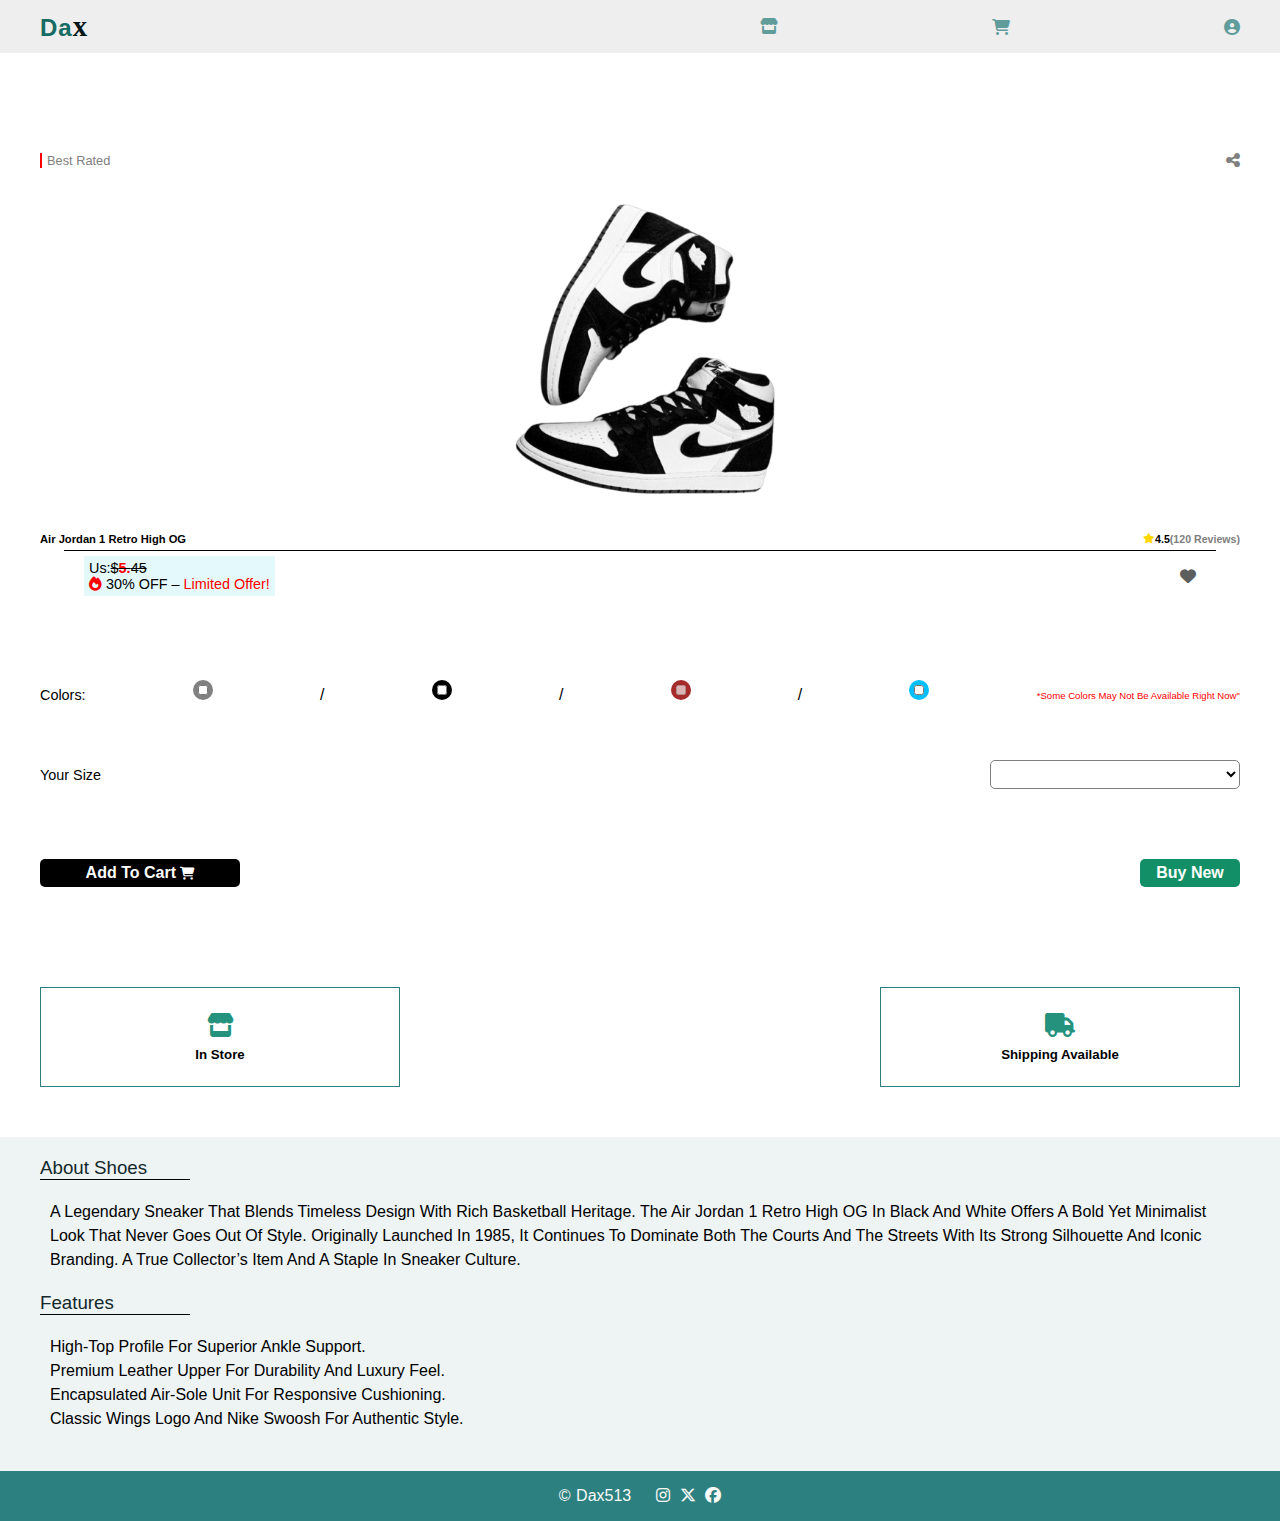
<file: product4.html>
<!DOCTYPE html>
<html>

<head>
  <meta charset="UTF-8">
  <meta name="viewport" content="width=device-width, initial-scale=1">
  <link rel="stylesheet" href="https://cdnjs.cloudflare.com/ajax/libs/font-awesome/6.5.0/css/all.min.css">
  <link href="https://fonts.googleapis.com/css2?family=Cairo&display=swap" rel="stylesheet">
  <title>product-1</title>
  <style>
  *{
    box-sizing: border-box; 
    margin: 0;
    padding: 0;
    font-family: "Roboto", sans-serif;
    text-transform:capitalize; 
    scroll-behavior: smooth; 
  }
  body{
    height: 100vh; 
    display: grid;
    grid-template-columns:(5,1fr); 
    grid-template-rows: 50px 600px auto 200px auto 50px; 
    grid-template-areas:"header header header header header" 
    "main-section main-section main-section main-section main-section" 
    "form form form form form"
    "available available available available available"
    "del del del del del"
    "fot fot fot fot fot"
    
  }
   header{
     width:100%;
     grid-area: header; 
     background-color:#eee;
     color:#166B63; 
     display: flex;
     padding: 10px 40px;
     justify-content: space-between; 
     align-items:center; 
     position:fixed;
     z-index:3000;
    }
  .logo h1{
    font-weight:600;
    font-size: 1.5em; 
    letter-spacing: 1px; 
    color: var(--secondColor);
    }
  .sp-logo{
    font-size:1.2em; 
    color:#041718; 
    font-family: Cambria, Cochin, Georgia, Times, 'Times New Roman', serif;
  }
  .main-icon {
    width: 40%; 
    color:#287C7AB8;
    font-size: ;
    display: flex;
    justify-content: space-between; 
    align-items: center; 
}
.main-section {
  grid-area: main-section ; 
  width: 100%;
  padding-top:100px; 

}

.contents{
  width:100%;
  display: flex;
  flex-flow: column nowrap;
  justify-content: center;
  align-items: center; 
  
}
.content-img{
  width: 100%;
  height: 400px;
  display: flex;
  flex-flow:column nowrap; 
  align-items: center; 
  justify-content: space-between; 
}
img{
  width: 300px;
  height: 300px; 
}
.quietly{
  justify-content: flex-start;
  color: gray;  
  
}
.quietly h3{
  font-weight: 300; 
  font-size: 0.8em;
  padding-left: 5px; 
  border-left: 2px solid red; 
}
.star{
  width: 100%; 
  padding: 5px 40px; 
  display: flex; 
  align-items: flex-end; 
  justify-content: space-between; 

  
}
.star .reviews {
  display: flex;
  justify-content: flex-end; 
  align-items: center; 
  flex-flow: row nowrap; 
  font-size: 0.8em; 
  font-weight: 400; 
}
.star i{
  color: #FFD700;
  font-size: 0.8em; 
}
.star span{
  color:gray;
  font-weight:600;

}
.quietly 
{
  width: 100%;
  height: 20px; 
  display: flex; 
  padding: 10px 40px; 
  align-items: center; 
  justify-content: space-between; 
}
.details{
  width: 90%;
  height: 50px;
  padding: 0px  20px;
  background-color:; 
  border-top:1px solid black; 
  display: flex;
  flex-flow: row nowrap;
  align-items: center; 
  justify-content: space-between; 
 
}
.star h3{
  font-weight: 700;
  font-size: 0.7em; 
}
.details-icon{
  width: 35%;
  height:40px;
  align-items: center; 
  display:flex;
  justify-content:flex-end;
  color: #5D5F5F; 
}
.details-icon i{
  font-size: 1em; 
}
.fa-share-nodes:hover {
  color:deepskyblue;  
}
.fa-heart:hover{
  color:#BB0F11; 
}
.price{
  width: auto;
  height: 40px;
  padding: 5px; 
 display: flex;
 flex-flow: column nowrap; 
 justify-content: center; 
  border-top:; 
  background-color:#BEF2F76E; 

}
.price p{
  font-size:0.9em;
  font-weight: 300; 
}
form{
  grid-area: form; 
  width: 100%;
  padding: 0px 40px;
  display: flex;
  flex-flow: column nowrap; 
  justify-content: center;
  align-items: center; 
}
form h3{
  font-weight: 400;
  font-size: 0.9em; 
  
}

form label{
  width: 20px;
  height:20px;
  display: flex; 
  justify-content: center;
  align-items: center; 
 margin-bottom: 10px; 
 padding: 10px; 
 color: white; 
 font-size:0.6em; 
 border-radius: 50px; 
}
form input{
  width: 10px;
  height: 10px;
}
form .color  { 
  width: 100%;
  padding:30px 0px;
  display: flex;
  flex-flow: row wrap;
  align-items: center; 
  justify-content: space-between;
}
form .size {
  width: 100%;
  padding: 20px 0px;
  display: flex;
  align-items: center; 
  justify-content: space-between; 
}
.available{
  grid-area: available;  
  width: 100%;
  padding: 0px 40px; 
  display: flex;
  justify-content: space-between;
  align-items: center; 
  
}
.in-stor,
.Shipping{
  width: 30%;
  padding: 10px; 
  height: 50%;
  display: flex;
  flex-flow: column nowrap; 
  justify-content: center;
  align-items: center; 
  
  text-align: center; 
    border: 1px solid  #2C807F;
  
}
.in-stor i,
.Shipping i{
   color: #24927D;
  font-size: 1.5em; 
  padding-bottom: 10px; 
}
select{
  width: 250px; 
  padding: 5px;
  border-radius: 5px; 
  background-color: white; 
  border: 1px solid  gray; 
} 
.link{
  width: 100%;
  padding: 50px 0px;
  display: flex;
  justify-content: space-between;
  align-items: center; 

}
.link a{
  width: 100px; 
  text-decoration: none;
  font-weight: bold;
  color: white;
  padding: 5px;
  border-radius: 5px; 
  text-align: center; 
  background-color:#128F66; 
  cursor: pointer; 
}
form i{
  color: white; 
}
.delivered{
  grid-area: del; 
  width: 100%;
display: flex;
flex-flow: column nowrap; 
align-items:flex-start; 
justify-content: center; 
  padding: 20px 40px; 
  background-color: #E3ECED9E; 
}
.delivered h3{
  font-weight: 500;
  color: #12282B; 
  width: 150px; 
  border-bottom: 1px solid  black; 
  
}
.one p{
  font-weight: 300;
  padding: 20px 10px;
  line-height: 1.5em; 
}
fotter {
  grid-area: fot;
  width: 100%;
  display: flex;
  justify-content: center;
  align-items: center; 
  background-color:#2C807F; 
}
fotter p{
      font-size:1em; 
      word-spacing: 1px;
      color: #F9F9F9; 
      padding-right: 20px; 
      text-align: center; 
    
    }
    fotter  i{
      padding-left:5px;
      color: #F9F9F9; 
      
    }
  </style>
  
</head>

<body>
     <header>
     <div class="logo">
       <h1>da<span class="sp-logo">x</span></h1>
       </div>
       <div class="main-icon">
         <a href="home.html" style="color:var(--secondColor);"><i class="fa-solid fa-store"></i></a>
         <i class="fa-solid fa-cart-shopping"></i>
         <i class="fa-solid fa-circle-user"></i>
         
   </header>
 
    <section class="main-section">

      <div class="contents">
        
        <div class="content-img">
          <div class="quietly">
            <h3>Best Rated </h3>
                <i class="fa-solid fa-share-nodes" ></i>  
          </div>
          <img srcset="" src="IMG-20250518-WA0025-removebg-preview.png" alt="">
        
          <div class="star">
                <h3>Air Jordan 1 Retro High OG</h3>
              
                <div class="reviews">
           <i class="fas fa-star"></i>
           <h5>4.5<span>(120 reviews)</span></h5>
           </div>
          </div>
        </div>
        <div class="details">
       <div class="price"><p>us:<s>$<span style="color:red;font-weight:bold;font-size:1em;">5.</span>45</s></p>
       <p>
  <i class="fas fa-fire" style="color: red;"></i> <strong >30% OFF</strong> – <span style="color:red; font-weight:500;" >Limited Offer!</span>
</p>
       </div>
          <div class="details-icon">
             <i class="fa-solid fa-heart"></i>      
       
          </div>
          
        </div>

      </section>
    
    
       <form>
         <div class="color">
         <h3>colors:</h3>
          
            <label style="background-color:grey"> 
            <input type="checkbox" style="accent-color:gray;"> 
            </label>/
                  <label style="background-color:black"> 
            <input type="checkbox" style="accent-color:black;"> 
            </label>/
                  <label style="background-color:brown"> 
            <input type="checkbox" style="accent-color:brown;" disabled>  
            </label>/
                 <label style="background-color:deepskyblue;"> 
            <input type="checkbox" style="accent-color:deepskyblue;"> 
            </label>
            <span style="color:red;font-size:0.6em; display:inline-block;">*Some colors may not be available right now"</span>
            </div>
            <div class="size">
          <h3> your size</h3>
      <select id="size" name="size">
        <option value=""></option>
        <option value="s">23</option>
        <option value="m">42</option>
        <option value="l">32</option>
         <option value="xl">40</option>
      </select> 
      </div>
      <div class="link">
              <a href="#" style="background-color:black;width:200px;">add to cart       <i class="fa-solid fa-cart-shopping" style="font-size:0.8em;"></i></a>
        
        <a href="by.html">buy new</a>
        </div>
       </form>
       <section class="available">
         <div class="in-stor"><i class="fa-solid fa-store"></i>
        <h5> In Store</h5></div>
         <div class="Shipping"><i class="fa-solid fa-truck"></i>
     <h5>Shipping Available</h5>
         </div>
       </section>
   <section class="delivered">
     <div class="one">
       <h3>about shoes </h3>
       <p>
         A legendary sneaker that blends timeless design with rich basketball heritage. The Air Jordan 1 Retro High OG in black and white offers a bold yet minimalist look that never goes out of style. Originally launched in 1985, it continues to dominate both the courts and the streets with its strong silhouette and iconic branding. A true collector’s item and a staple in sneaker culture.
</p>
     </div>
     <div class="one">
       <h3>features</h3>
       <p>High-top profile for superior ankle support.<br>

Premium leather upper for durability and luxury feel.<br>

Encapsulated Air-Sole unit for responsive cushioning.<br>

Classic Wings logo and Nike Swoosh for authentic style.
</p>
     </div>
   </section>
        <fotter>
           <p>
       &copy dax513
      </p>
         <div class="fotter-icons">
      <a href="#"><i class="fa-brands fa-instagram"></i></a> 
      <a href="#"><i class="fa-brands fa-x-twitter"></i></a>
      <a href="#"><i class="fa-brands fa-facebook"></i></a> 
    </div>
    </fotter>
    
</body>

</html>
</file>
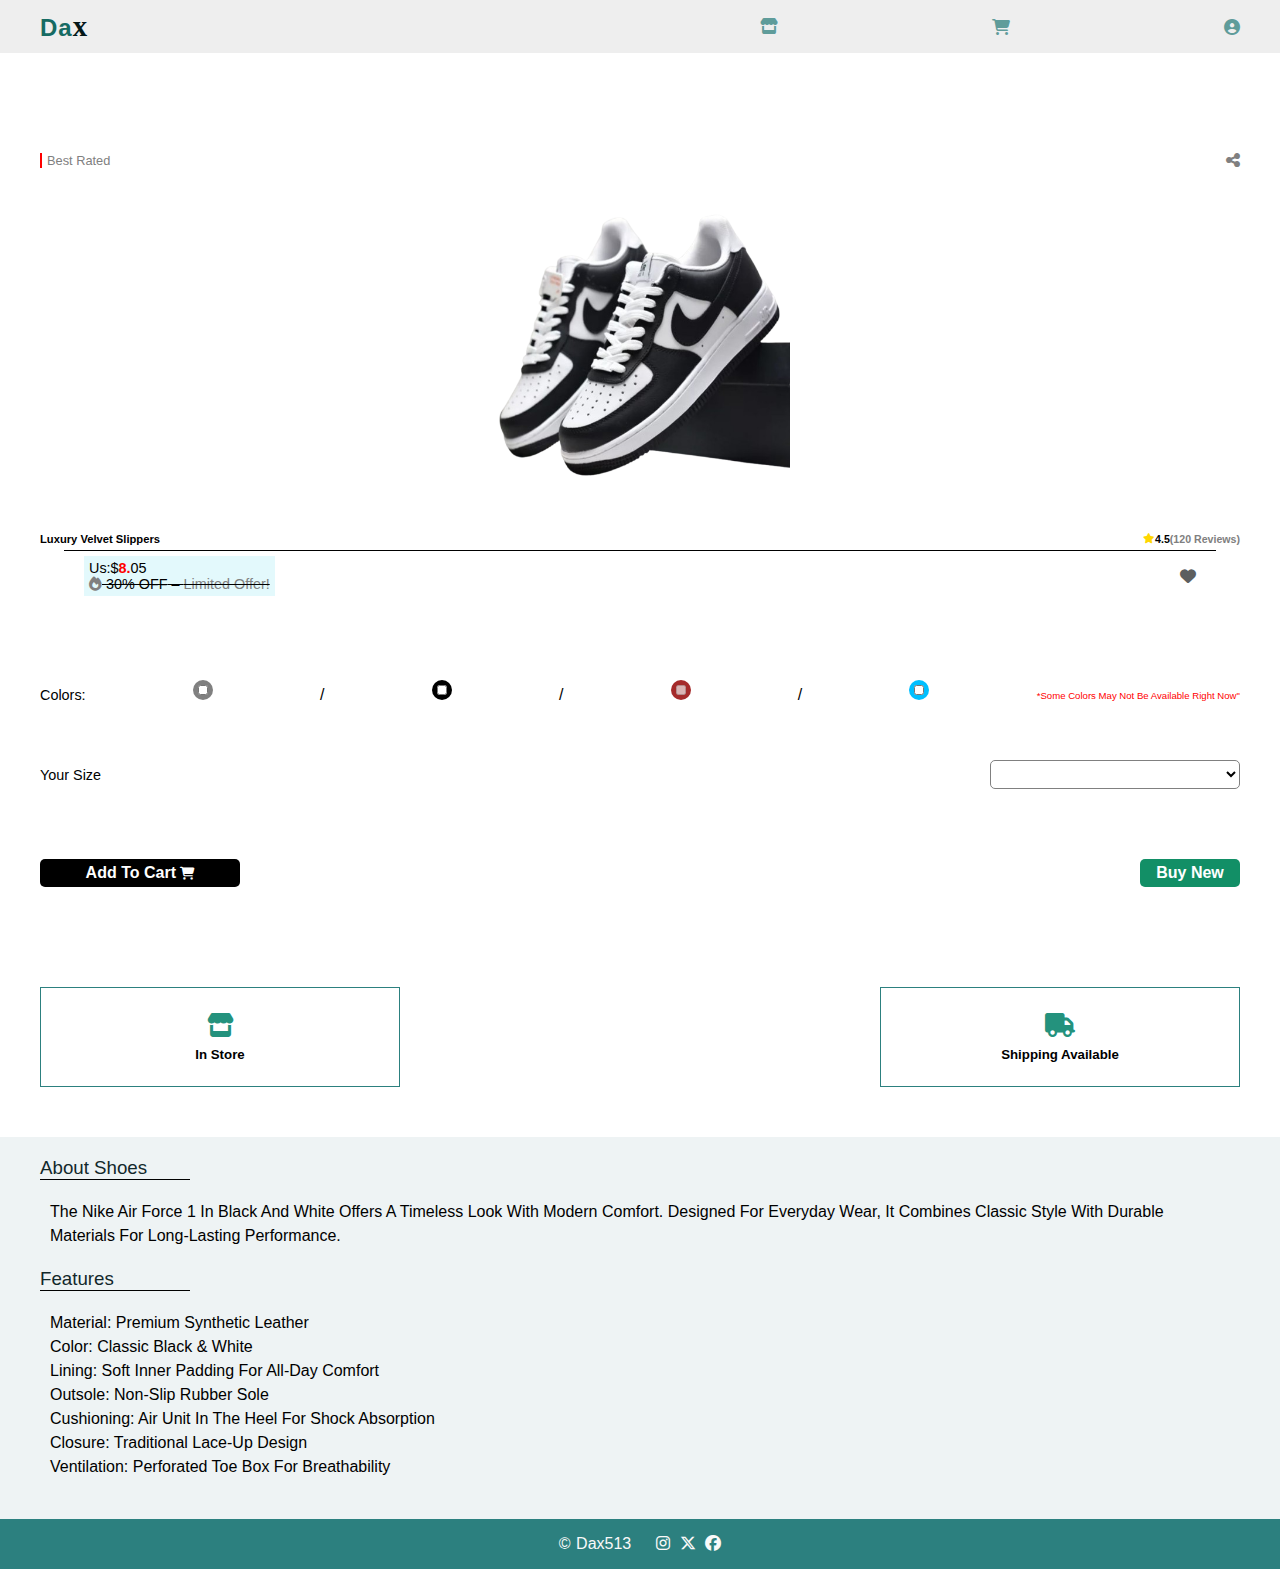
<file: product5.html>
<!DOCTYPE html>
<html>

<head>
  <meta charset="UTF-8">
  <meta name="viewport" content="width=device-width, initial-scale=1">
  <link rel="stylesheet" href="https://cdnjs.cloudflare.com/ajax/libs/font-awesome/6.5.0/css/all.min.css">
  <link href="https://fonts.googleapis.com/css2?family=Cairo&display=swap" rel="stylesheet">
  <title>product-1</title>
  <style>
  *{
    box-sizing: border-box; 
    margin: 0;
    padding: 0;
    font-family: "Roboto", sans-serif;
    text-transform:capitalize; 
    scroll-behavior: smooth; 
  }
  body{
    height: 100vh; 
    display: grid;
    grid-template-columns:(5,1fr); 
    grid-template-rows: 50px 600px auto 200px auto 50px; 
    grid-template-areas:"header header header header header" 
    "main-section main-section main-section main-section main-section" 
    "form form form form form"
    "available available available available available"
    "del del del del del"
    "fot fot fot fot fot"
    
  }
   header{
     width:100%;
     grid-area: header; 
     background-color:#eee;
     color:#166B63; 
     display: flex;
     padding: 10px 40px;
     justify-content: space-between; 
     align-items:center; 
     position:fixed;
     z-index:3000;
    }
  .logo h1{
    font-weight:600;
    font-size: 1.5em; 
    letter-spacing: 1px; 
    color: var(--secondColor);
    }
  .sp-logo{
    font-size:1.2em; 
    color:#041718; 
    font-family: Cambria, Cochin, Georgia, Times, 'Times New Roman', serif;
  }
  .main-icon {
    width: 40%; 
    color:#287C7AB8;
    font-size: ;
    display: flex;
    justify-content: space-between; 
    align-items: center; 
}
.main-section {
  grid-area: main-section ; 
  width: 100%;
  padding-top:100px; 

}

.contents{
  width:100%;
  display: flex;
  flex-flow: column nowrap;
  justify-content: center;
  align-items: center; 
  
}
.content-img{
  width: 100%;
  height: 400px;
  display: flex;
  flex-flow:column nowrap; 
  align-items: center; 
  justify-content: space-between; 
}
img{
  width: 300px;
  height: 300px; 
}
.quietly{
  justify-content: flex-start;
  color: gray;  
  
}
.quietly h3{
  font-weight: 300; 
  font-size: 0.8em;
  padding-left: 5px; 
  border-left: 2px solid red; 
}
.star{
  width: 100%; 
  padding: 5px 40px; 
  display: flex; 
  align-items: flex-end; 
  justify-content: space-between; 

  
}
.star .reviews {
  display: flex;
  justify-content: flex-end; 
  align-items: center; 
  flex-flow: row nowrap; 
  font-size: 0.8em; 
  font-weight: 400; 
}
.star i{
  color: #FFD700;
  font-size: 0.8em; 
}
.star span{
  color:gray;
  font-weight:600;

}
.quietly 
{
  width: 100%;
  height: 20px; 
  display: flex; 
  padding: 10px 40px; 
  align-items: center; 
  justify-content: space-between; 
}
.details{
  width: 90%;
  height: 50px;
  padding: 0px  20px;
  background-color:; 
  border-top:1px solid black; 
  display: flex;
  flex-flow: row nowrap;
  align-items: center; 
  justify-content: space-between; 
 
}
.star h3{
  font-weight: 700;
  font-size: 0.7em; 
}
.details-icon{
  width: 35%;
  height:40px;
  align-items: center; 
  display:flex;
  justify-content:flex-end;
  color: #5D5F5F; 
}
.details-icon i{
  font-size: 1em; 
}
.fa-share-nodes:hover {
  color:deepskyblue;  
}
.fa-heart:hover{
  color:#BB0F11; 
}
.price{
  width: auto;
  height: 40px;
  padding: 5px; 
 display: flex;
 flex-flow: column nowrap; 
 justify-content: center; 
  border-top:; 
  background-color:#BEF2F76E; 

}
.price p{
  font-size:0.9em;
  font-weight: 300; 
}
form{
  grid-area: form; 
  width: 100%;
  padding: 0px 40px;
  display: flex;
  flex-flow: column nowrap; 
  justify-content: center;
  align-items: center; 
}
form h3{
  font-weight: 400;
  font-size: 0.9em; 
  
}

form label{
  width: 20px;
  height:20px;
  display: flex; 
  justify-content: center;
  align-items: center; 
 margin-bottom: 10px; 
 padding: 10px; 
 color: white; 
 font-size:0.6em; 
 border-radius: 50px; 
}
form input{
  width: 10px;
  height: 10px;
}
form .color  { 
  width: 100%;
  padding:30px 0px;
  display: flex;
  flex-flow: row wrap;
  align-items: center; 
  justify-content: space-between;
}
form .size {
  width: 100%;
  padding: 20px 0px;
  display: flex;
  align-items: center; 
  justify-content: space-between; 
}
.available{
  grid-area: available;  
  width: 100%;
  padding: 0px 40px; 
  display: flex;
  justify-content: space-between;
  align-items: center; 
  
}
.in-stor,
.Shipping{
  width: 30%;
  padding: 10px; 
  height: 50%;
  display: flex;
  flex-flow: column nowrap; 
  justify-content: center;
  align-items: center; 
  background-color:;
  text-align: center; 
  border: 1px solid  #2C807F;
  
}
.in-stor i,
.Shipping i{
  color: #24927D; 
  font-size: 1.5em; 
  padding-bottom: 10px; 
}
select{
  width: 250px; 
  padding: 5px;
  border-radius: 5px; 
  background-color: white; 
  border: 1px solid  gray; 
} 
.link{
  width: 100%;
  padding: 50px 0px;
  display: flex;
  justify-content: space-between;
  align-items: center; 

}
.link a{
  width: 100px; 
  text-decoration: none;
  font-weight: bold;
  color: white;
  padding: 5px;
  border-radius: 5px; 
  text-align: center; 
  background-color:#128F66; 
  cursor: pointer; 
}
form i{
  color: white; 
}
.delivered{
  grid-area: del; 
  width: 100%;
display: flex;
flex-flow: column nowrap; 
align-items:flex-start; 
justify-content: center; 
  padding: 20px 40px; 
  background-color: #E3ECED9E; 
}
.delivered h3{
  font-weight: 500;
  color: #12282B; 
  width: 150px; 
  border-bottom: 1px solid  black; 
  
}
.one p{
  font-weight: 300;
  padding: 20px 10px;
  line-height: 1.5em; 
}
fotter {
  grid-area: fot;
  width: 100%;
  display: flex;
  justify-content: center;
  align-items: center; 
  background-color:#2C807F; 
}
fotter p{
      font-size:1em; 
      word-spacing: 1px;
      color: #F9F9F9; 
      padding-right: 20px; 
      text-align: center; 
    
    }
    fotter  i{
      padding-left:5px;
      color: #F9F9F9; 
      
    }
  </style>
  
</head>

<body>
     <header>
     <div class="logo">
       <h1>da<span class="sp-logo">x</span></h1>
       </div>
       <div class="main-icon">
         <a href="home.html" style="color:var(--secondColor);"><i class="fa-solid fa-store"></i></a>
         <i class="fa-solid fa-cart-shopping"></i>
         <i class="fa-solid fa-circle-user"></i>
         
   </header>
 
    <section class="main-section">

      <div class="contents">
        
        <div class="content-img">
          <div class="quietly">
            <h3>Best Rated </h3>
                <i class="fa-solid fa-share-nodes" ></i>  
          </div>
          <img srcset="" src="IMG-20250518-WA0020-removebg-preview.png" alt="">
        
          <div class="star">
                <h3> Luxury Velvet Slippers</h3>
                <div class="reviews">
           <i class="fas fa-star"></i>
           <h5>4.5<span>(120 reviews)</span></h5>
           </div>
          </div>
        </div>
        <div class="details">
       <div class="price"><p>us:$<span style="color:red;font-weight:bold;font-size:1em;">8.</span>05</p>
       <p>
 <del> <i class="fas fa-fire" style="color: grey;"></i> <strong >30% OFF</strong> – <span style="color:grey ; font-weight:500;" >Limited Offer!</span></del>
</p>
       </div>
          <div class="details-icon">
             <i class="fa-solid fa-heart"></i>      
       
          </div>
          
        </div>

      </section>
    
    
       <form>
         <div class="color">
         <h3>colors:</h3>
          
            <label style="background-color:grey"> 
            <input type="checkbox" style="accent-color:gray;"> 
            </label>/
                  <label style="background-color:black"> 
            <input type="checkbox" style="accent-color:black;"> 
            </label>/
                  <label style="background-color:brown"> 
            <input type="checkbox" style="accent-color:brown;" disabled>  
            </label>/
                 <label style="background-color:deepskyblue;"> 
            <input type="checkbox" style="accent-color:deepskyblue;"> 
            </label>
            <span style="color:red;font-size:0.6em; display:inline-block;">*Some colors may not be available right now"</span>
            </div>
            <div class="size">
          <h3> your size</h3>
      <select id="size" name="size">
        <option value=""></option>
        <option value="s">23</option>
        <option value="m">42</option>
        <option value="l">32</option>
         <option value="xl">40</option>
      </select> 
      </div>
      <div class="link">
              <a href="#" style="background-color:black;width:200px;">add to cart       <i class="fa-solid fa-cart-shopping" style="font-size:0.8em;"></i></a>
        
        <a href="by.html">buy new</a>
        </div>
       </form>
       <section class="available">
         <div class="in-stor"><i class="fa-solid fa-store"></i>
        <h5> In Store</h5></div>
         <div class="Shipping"><i class="fa-solid fa-truck"></i>
     <h5>Shipping Available</h5>
         </div>
       </section>
   <section class="delivered">
     <div class="one">
       <h3>about shoes </h3>
       <p>The Nike Air Force 1 in black and white offers a timeless look with modern comfort. Designed for everyday wear, it combines classic style with durable materials for long-lasting performance.
</p>
     </div>
     <div class="one">
       <h3>features</h3>
       <p><strong> Material</strong>: Premium synthetic leather<br>

<strong>Color</strong>: Classic black & white<br>

<strong> Lining</strong>: Soft inner padding for all-day comfort<br>

  <strong>Outsole</strong>: Non-slip rubber sole<br>

<strong>Cushioning</strong>: Air unit in the heel for shock absorption<br>

<strong>Closure</strong>: Traditional lace-up design<br>

<strong>Ventilation</strong>: Perforated toe box for breathability</p>
     </div>
   </section>
        <fotter>
           <p>
       &copy dax513
      </p>
         <div class="fotter-icons">
      <a href="#"><i class="fa-brands fa-instagram"></i></a> 
      <a href="#"><i class="fa-brands fa-x-twitter"></i></a>
      <a href="#"><i class="fa-brands fa-facebook"></i></a> 
    </div>
    </fotter>
    
</body>

</html>
</file>
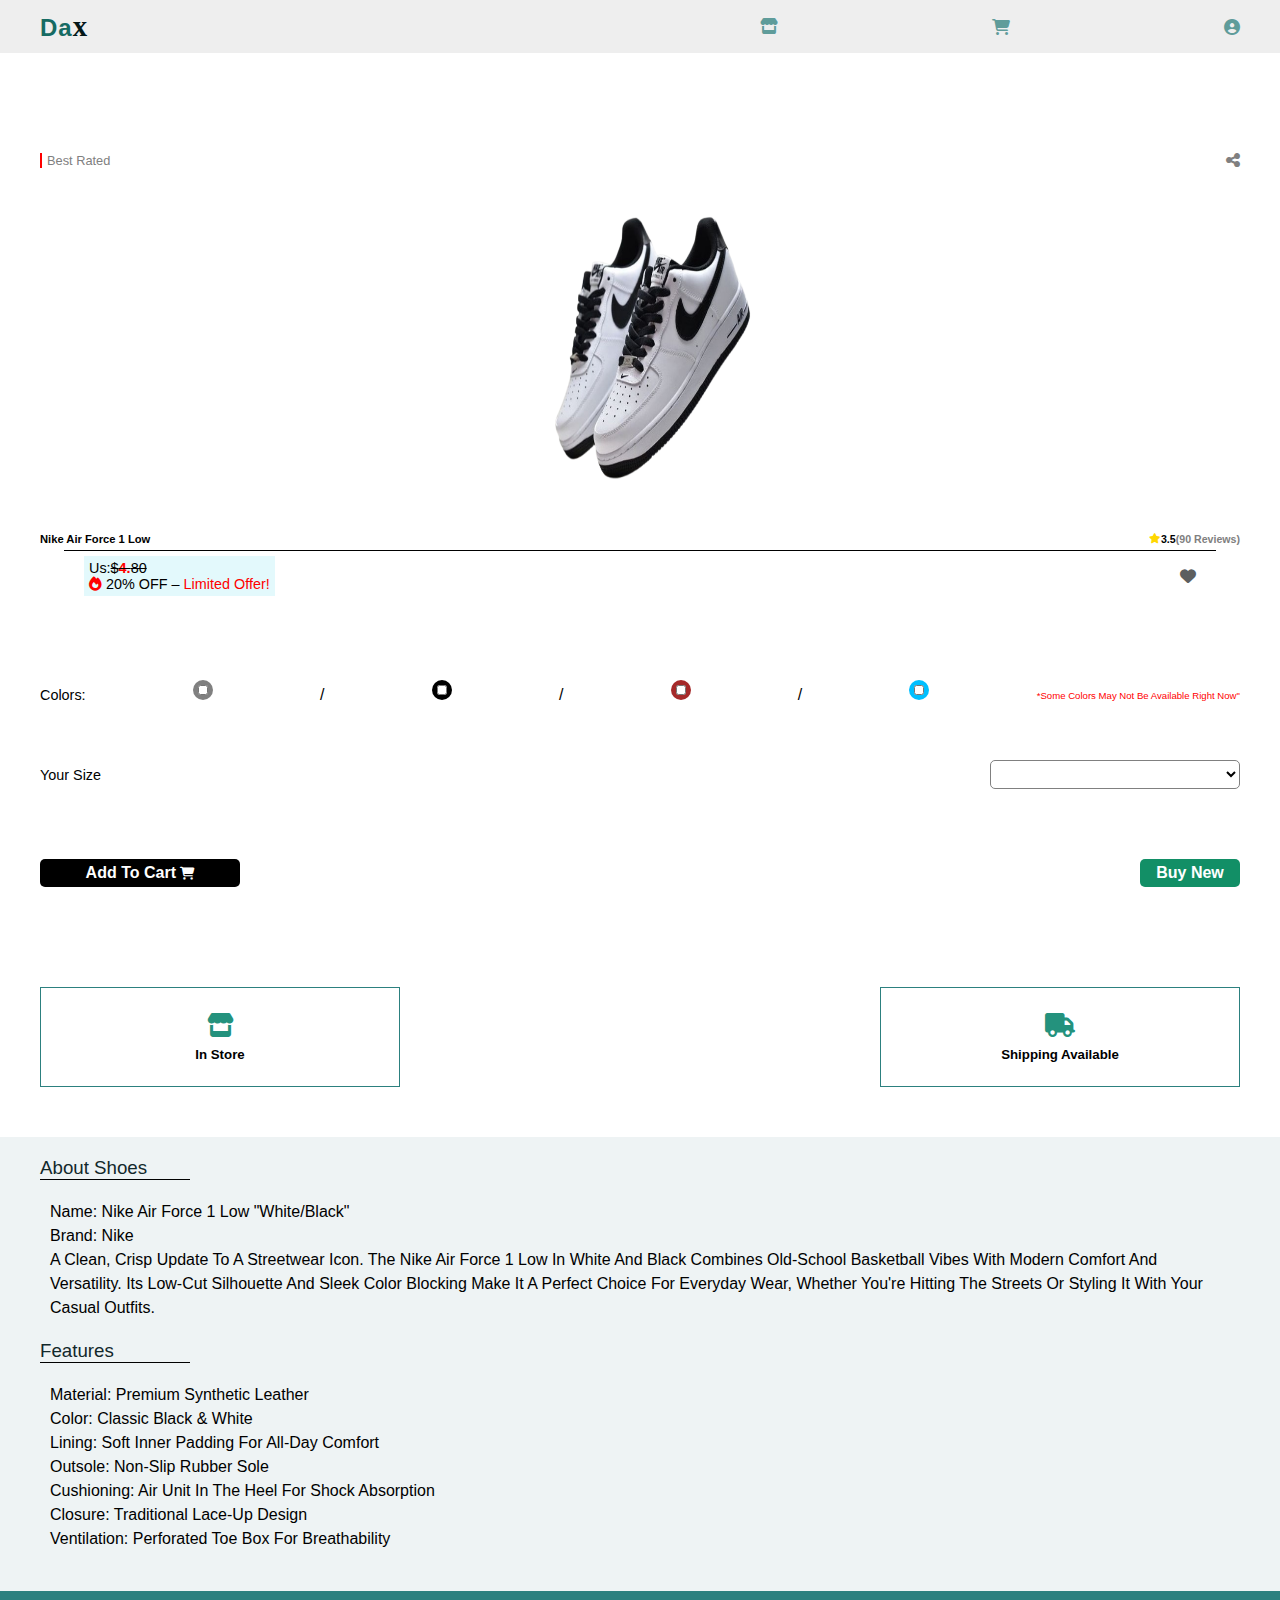
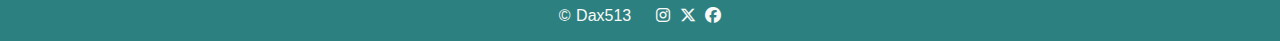
<file: product6.html>
<!DOCTYPE html>
<html>

<head>
  <meta charset="UTF-8">
  <meta name="viewport" content="width=device-width, initial-scale=1">
  <link rel="stylesheet" href="https://cdnjs.cloudflare.com/ajax/libs/font-awesome/6.5.0/css/all.min.css">
  <link href="https://fonts.googleapis.com/css2?family=Cairo&display=swap" rel="stylesheet">
  <title>product-1</title>
  <style>
  *{
    box-sizing: border-box; 
    margin: 0;
    padding: 0;
    font-family: "Roboto", sans-serif;
    text-transform:capitalize; 
    scroll-behavior: smooth; 
  }
  body{
    height: 100vh; 
    display: grid;
    grid-template-columns:(5,1fr); 
    grid-template-rows: 50px 600px auto 200px auto 50px; 
    grid-template-areas:"header header header header header" 
    "main-section main-section main-section main-section main-section" 
    "form form form form form"
    "available available available available available"
    "del del del del del"
    "fot fot fot fot fot"
    
  }
   header{
     width:100%;
     grid-area: header; 
     background-color:#eee;
     color:#166B63; 
     display: flex;
     padding: 10px 40px;
     justify-content: space-between; 
     align-items:center; 
     position:fixed;
     z-index:3000;
    }
  .logo h1{
    font-weight:600;
    font-size: 1.5em; 
    letter-spacing: 1px; 
    color: var(--secondColor);
    }
  .sp-logo{
    font-size:1.2em; 
    color:#041718; 
    font-family: Cambria, Cochin, Georgia, Times, 'Times New Roman', serif;
  }
  .main-icon {
    width: 40%; 
    color:#287C7AB8;
    font-size: ;
    display: flex;
    justify-content: space-between; 
    align-items: center; 
}
.main-section {
  grid-area: main-section ; 
  width: 100%;
  padding-top:100px; 

}

.contents{
  width:100%;
  display: flex;
  flex-flow: column nowrap;
  justify-content: center;
  align-items: center; 
  
}
.content-img{
  width: 100%;
  height: 400px;
  display: flex;
  flex-flow:column nowrap; 
  align-items: center; 
  justify-content: space-between; 
}
img{
  width: 300px;
  height: 300px; 
}
.quietly{
  justify-content: flex-start;
  color: gray;  
  
}
.quietly h3{
  font-weight: 300; 
  font-size: 0.8em;
  padding-left: 5px; 
  border-left: 2px solid red; 
}
.star{
  width: 100%; 
  padding: 5px 40px; 
  display: flex; 
  align-items: flex-end; 
  justify-content: space-between; 

  
}
.star .reviews {
  display: flex;
  justify-content: flex-end; 
  align-items: center; 
  flex-flow: row nowrap; 
  font-size: 0.8em; 
  font-weight: 400; 
}
.star i{
  color: #FFD700;
  font-size: 0.8em; 
}
.star span{
  color:gray;
  font-weight:600;

}
.quietly 
{
  width: 100%;
  height: 20px; 
  display: flex; 
  padding: 10px 40px; 
  align-items: center; 
  justify-content: space-between; 
}
.details{
  width: 90%;
  height: 50px;
  padding: 0px  20px;
  background-color:; 
  border-top:1px solid black; 
  display: flex;
  flex-flow: row nowrap;
  align-items: center; 
  justify-content: space-between; 
 
}
.star h3{
  font-weight: 700;
  font-size: 0.7em; 
}
.details-icon{
  width: 35%;
  height:40px;
  align-items: center; 
  display:flex;
  justify-content:flex-end;
  color: #5D5F5F; 
}
.details-icon i{
  font-size: 1em; 
}
.fa-share-nodes:hover {
  color:deepskyblue;  
}
.fa-heart:hover{
  color:#BB0F11; 
}
.price{
  width: auto;
  height: 40px;
  padding: 5px; 
 display: flex;
 flex-flow: column nowrap; 
 justify-content: center; 
  border-top:; 
  background-color:#BEF2F76E; 

}
.price p{
  font-size:0.9em;
  font-weight: 300; 
}
form{
  grid-area: form; 
  width: 100%;
  padding: 0px 40px;
  display: flex;
  flex-flow: column nowrap; 
  justify-content: center;
  align-items: center; 
}
form h3{
  font-weight: 400;
  font-size: 0.9em; 
  
}

form label{
  width: 20px;
  height:20px;
  display: flex; 
  justify-content: center;
  align-items: center; 
 margin-bottom: 10px; 
 padding: 10px; 
 color: white; 
 font-size:0.6em; 
 border-radius: 50px; 
}
form input{
  width: 10px;
  height: 10px;
}
form .color  { 
  width: 100%;
  padding:30px 0px;
  display: flex;
  flex-flow: row wrap;
  align-items: center; 
  justify-content: space-between;
}
form .size {
  width: 100%;
  padding: 20px 0px;
  display: flex;
  align-items: center; 
  justify-content: space-between; 
}
.available{
  grid-area: available;  
  width: 100%;
  padding: 0px 40px; 
  display: flex;
  justify-content: space-between;
  align-items: center; 
  
}
.in-stor,
.Shipping{
  width: 30%;
  padding: 10px; 
  height: 50%;
  display: flex;
  flex-flow: column nowrap; 
  justify-content: center;
  align-items: center; 
  text-align: center; 
  
    border: 1px solid  #2C807F;
  
}
.in-stor i,
.Shipping i{
   color: #24927D;
  font-size: 1.5em; 
  padding-bottom: 10px; 
}
select{
  width: 250px; 
  padding: 5px;
  border-radius: 5px; 
  background-color: white; 
  border: 1px solid  gray; 
} 
.link{
  width: 100%;
  padding: 50px 0px;
  display: flex;
  justify-content: space-between;
  align-items: center; 

}
.link a{
  width: 100px; 
  text-decoration: none;
  font-weight: bold;
  color: white;
  padding: 5px;
  border-radius: 5px; 
  text-align: center; 
  background-color:#128F66; 
  cursor: pointer; 
}
form i{
  color: white; 
}
.delivered{
  grid-area: del; 
  width: 100%;
display: flex;
flex-flow: column nowrap; 
align-items:flex-start; 
justify-content: center; 
  padding: 20px 40px; 
  background-color: #E3ECED9E; 
}
.delivered h3{
  font-weight: 500;
  color: #12282B; 
  width: 150px; 
  border-bottom: 1px solid  black; 
  
}
.one p{
  font-weight: 300;
  padding: 20px 10px;
  line-height: 1.5em; 
}
fotter {
  grid-area: fot;
  width: 100%;
  display: flex;
  justify-content: center;
  align-items: center; 
  background-color:#2C807F; 
}
fotter p{
      font-size:1em; 
      word-spacing: 1px;
      color: #F9F9F9; 
      padding-right: 20px; 
      text-align: center; 
    
    }
    fotter  i{
      padding-left:5px;
      color: #F9F9F9; 
      
    }
  </style>
  
</head>

<body>
     <header>
     <div class="logo">
       <h1>da<span class="sp-logo">x</span></h1>
       </div>
       <div class="main-icon">
         <a href="index.html" style="color:var(--secondColor);"><i class="fa-solid fa-store"></i></a>
         <i class="fa-solid fa-cart-shopping"></i>
         <i class="fa-solid fa-circle-user"></i>
         
   </header>
 
    <section class="main-section">

      <div class="contents">
        
        <div class="content-img">
          <div class="quietly">
            <h3>Best Rated </h3>
                <i class="fa-solid fa-share-nodes" ></i>  
          </div>
          <img srcset="" src="IMG-20250518-WA0022-removebg-preview.png" alt="">
        
          <div class="star">
                <h3> Nike Air Force 1 Low </h3>
                <div class="reviews">
           <i class="fas fa-star"></i>
           <h5>3.5<span>(90 reviews)</span></h5>
           </div>
          </div>
        </div>
        <div class="details">
       <div class="price"><p>us:<s>$<span style="color:red;font-weight:bold;font-size:1em;">4.</span>80</s></p>
       <p>
  <i class="fas fa-fire" style="color: red;"></i> <strong >20% OFF</strong> – <span style="color:red; font-weight:500;" >Limited Offer!</span>
</p>
       </div>
          <div class="details-icon">
             <i class="fa-solid fa-heart"></i>      
       
          </div>
          
        </div>

      </section>
    
    
       <form>
         <div class="color">
         <h3>colors:</h3>
          
            <label style="background-color:grey"> 
            <input type="checkbox" style="accent-color:gray;"> 
            </label>/
                  <label style="background-color:black"> 
            <input type="checkbox" style="accent-color:black;"> 
            </label>/
                  <label style="background-color:brown"> 
            <input type="checkbox" style="accent-color:brown;" >  
            </label>/
                 <label style="background-color:deepskyblue;"> 
            <input type="checkbox" style="accent-color:deepskyblue;"> 
            </label>
            <span style="color:red;font-size:0.6em; display:inline-block;">*Some colors may not be available right now"</span>
            </div>
            <div class="size">
          <h3> your size</h3>
      <select id="size" name="size">
        <option value=""></option>
        <option value="s">23</option>
        <option value="m">42</option>
        <option value="l">32</option>
         <option value="xl">40</option>
      </select> 
      </div>
      <div class="link">
              <a href="#" style="background-color:black;width:200px;">add to cart       <i class="fa-solid fa-cart-shopping" style="font-size:0.8em;"></i></a>
        
              <a href="by.html">buy new </a> 
        </div>
       </form>
       <section class="available">
         <div class="in-stor"><i class="fa-solid fa-store"></i>
        <h5> In Store</h5></div>
         <div class="Shipping"><i class="fa-solid fa-truck"></i>
     <h5>Shipping Available</h5>
         </div>
       </section>
   <section class="delivered">
     <div class="one">
       <h3>about shoes </h3>
       <p>
       Name: Nike Air Force 1 Low "White/Black"<br>
       Brand: Nike<br>
       A clean, crisp update to a streetwear icon. The Nike Air Force 1 Low in white and black combines old-school basketball vibes with modern comfort and versatility. Its low-cut silhouette and sleek color blocking make it a perfect choice for everyday wear, whether you're hitting the streets or styling it with your casual outfits.

       
</p>
     </div>
     <div class="one">
       <h3>features</h3>
       <p><strong> Material</strong>: Premium synthetic leather<br>

<strong>Color</strong>: Classic black & white<br>

<strong> Lining</strong>: Soft inner padding for all-day comfort<br>

  <strong>Outsole</strong>: Non-slip rubber sole<br>

<strong>Cushioning</strong>: Air unit in the heel for shock absorption<br>

<strong>Closure</strong>: Traditional lace-up design<br>

<strong>Ventilation</strong>: Perforated toe box for breathability</p>
     </div>
   </section>
        <fotter>
           <p>
       &copy dax513
      </p>
         <div class="fotter-icons">
      <a href="#"><i class="fa-brands fa-instagram"></i></a> 
      <a href="#"><i class="fa-brands fa-x-twitter"></i></a>
      <a href="#"><i class="fa-brands fa-facebook"></i></a> 
    </div>
    </fotter>
    
</body>

</html>
</file>
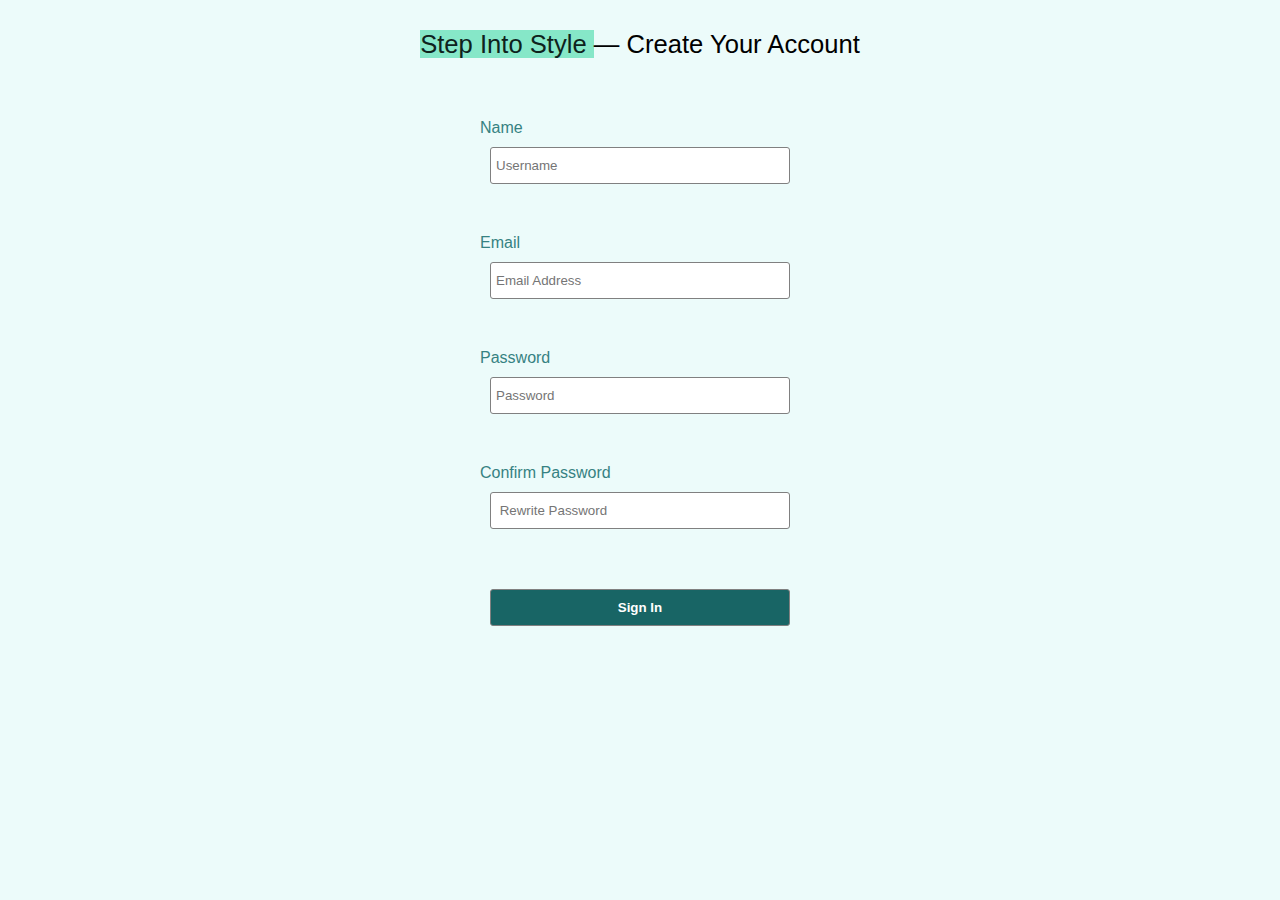
<file: sign.html>
<!DOCTYPE html>
<html lang="en">
<head>
  <meta charset="UTF-8">
  <meta name="viewport" content="width=device-width, initial-scale=1.0">
  <meta http-equiv="X-UA-Compatible" content="ie=edge">
   <link rel="stylesheet" href="style.css">
  <link rel="shortcut icon" href="favicon.ico" type="https://fontawesome.com/" />
  <title>Login</title>
  <style>
    
       *{
       box-sizing: border-box;
       margin: 0;
       padding: 0;
      
      font-family: "Roboto",sans-serif; 
       text-transform: capitalize; 
       
     }
    :root{
       --mainColor:#F3F3E042;
       --mainPadding:;
       --mainFont-size:;
       --mainMarggin:;
       
     }
     body{
       height: 100vh;
       display: flex;
       flex-flow: column nowrap;
       justify-content: center; 
       background-color:#ECFBFA; 
     }
     .head {
       width: 100%;
       padding:30px;
       display: flex;
       justify-content: center; 
  
     } 
     .head h1{
       font-weight: 400; 
       font-size: 1.6em; 
     }
     span {
       font-weight: 500; 
       color:#2C807F; 
     }
     h1 mark {
  background-color:#86E7C8; 
  color: #0E221C; 
  
     }
     form{
       width: 100%;
       display: flex;
       flex-flow: column nowrap; 
       justify-content: center; 
       align-items: center; 
       padding: 10px 40px; 
     }
     form div{
  margin: 20px; 
  display: flex;
  flex-flow: column nowrap; 
  justify-content: center; 
  align-items: center; 
}
form div input {
  width: 300px;
  padding: 10px 5px;
  margin: 10px;
  border-radius: 3px;
  border: 1px solid gray; 
}
form div label {
  width: 100%;
  font-weight: 500;
  color:#368282;
}
form div input[type="submit"]{
  background-color:#186565;
  color: white;
  font-weight: 600; 
}
@media screen and (orientation: landscape) {
  /* CSS rules for landscape orientation */
  body {
   height: auto; 
   }


  /* أضف المزيد من القواعد حسب الحاجة */
}
.one a{
  padding: 10px; 
  text-decoration-color:#9800286E; 
  color:#2D3232; 
  font-weight: 300; 
}
form div input[type="placeholder"]{
  text-transform: lowercase; 
}
  </style>
</head>
<body>
  <div class="head">
    <h1><mark>Step Into Style </mark>— Create Your Account</h1>
    
  </div>
  
   <form action="index.html ">
     <div>
       <label>name</label>
       <input type="text" placeholder="username" required>
     </div>
     <div>
       <label>email</label>
       <input type="email" placeholder="email address" required>
     </div>
     <div>
       <label>password </label>
       <input type="password" placeholder="password" required>
     </div>
       <div>
       <label>confirm password </label>
       <input type="password" placeholder=" rewrite password" required>
     </div>
    
     <div>
     <input type="submit" value="sign in">
     </div>
      
   </form>
</body>
</html>
</file>
<file: style.css>
*{
  box-sizing: border-box;
  margin: 0;
  padding: 0;
  scroll-behavior: smooth;
  font-family: 'Poppins', sans-serif;
  text-transform: capitalize; 
}
    /*the variable */
     :root{
       --mainColor:#ddd;
       --secondColor:#14857A;
       --mainPadding:5px 80px;
       --mainMarggin: 50px auto;
       --mainWidh:100%;
       --mainHeight:600px;
}
body{
  display: grid;
  grid-template-columns:repeat(5,1fr);
  grid-template-rows: 50px 80vh auto  auto 
  400px 50px;
  grid-template-areas: 
  "header header header header header" 
  "section section section section section"
  "product product product product product"  "box box box box box"
  "contact contact contact contact contact" "fot fot fot fot fot";
  
}
   /*the header css
    header{
     width:100%;
     grid-area: header; 
     background-color:var(--mainColor);
     color:#166B63; 
     display:flex;
     padding: var(--mainPadding);
     justify-content:space-between;
     align-items:center;
     position:fixed;
     z-index:3000;
    }
  .logo h1{
    font-weight:600;
    letter-spacing: 1px; 
    color: var(--secondColor);
    }
  .sp-logo{
    font-size:1.2em; 
    color:#041718; 
    font-family: Cambria, Cochin, Georgia, Times, 'Times New Roman', serif;
  }
  .main-icon {
    color:var(--secondColor);
    font-size:1.2em ; 
  }
  the section css*/
   header{
     width:100%;
     grid-area: header; 
     background-color:#eee;
     color:#166B63; 
     display: flex;
     padding: 10px 40px;
     justify-content: space-between; 
     align-items:center; 
     position:fixed;
     z-index:3000;
    }
  .logo h1{
    font-weight:600;
    font-size: 1.5em; 
    letter-spacing: 1px; 
    color: var(--secondColor);
    }
  .sp-logo{
    font-size:1.2em; 
    color:#041718; 
    font-family: Cambria, Cochin, Georgia, Times, 'Times New Roman', serif;
  }
  .main-icon {
    width: 40%; 
    color:#287C7AB8;
    font-size: ;
    display: flex;
    justify-content: space-between; 
    align-items: center; 
}
  section {
    padding:100px 50px;
  }
  /*the main-section css*/

     .main-section{
       grid-area: section; 
    
    background-image: url('Picsart_25-05-21_11-46-22-655.png'); 
    background-size: cover;
    background-repeat: no-repeat;
    background-attachment: fixed;
    background-position: center ; 
    display: flex;
    justify-content: flex-start;
    align-items: center; 
    padding: 50px 100px;
     
    
    
  }
  mark {
    background-color: #C6D0B27A; 
    color: #EEFB09CF; 
    
  }
    
  .about h2{
   font-size: 1.5em;
   font-weight:500;
   later-spacing: 1px;
   color: #EEF6F6F5;
  
     }
   .sp-about {
   font-size: 1.5em;
   font-weight: 700;
   color:#16ACB2;
   text-transform: uppercase; 
   display: inline-block;
   margin-top: 15px;
   margin-left: 20px; 
   border-radius: 5px; 
   padding: 10px; 
   border-left: 2px solid  #E7FFFF; 
   border-bottom: 2px  solid  #E7FFFF; 
      }
  .marketing{
    margin-top: 15px; 
  }
  .marketing span{
    color: #8D0D0D;
  }
  .marketing a{
    padding: 5px;
    color:grey; 
  }

    /*products css*/
    .product{
      width: 100%; 
      grid-area: product;
       margin-top: 100px ; 
       text-align: center; 
      display: flex;
      flex-flow: column nowrap; 
      justify-content: center; 
      align-items: center; 
    }
    .product h3{
      width: 100%;
      color: grey; 
      font-size: 1.2em; 
      padding:20px; 
      margin: 20px auto; 
    }
    .product i{
      font-size: 1.5em; 
      padding-bottom: 15px; 
      color: grey; 
    }
    
    .ser input {
      width: 300px;
      padding: 10px 15px; 
      border-radius: 20px; 
      border: 1px  solid  gray; 
     }
     .box-product{
       padding-top:; 
       grid-area: box; 
       display: flex;
       flex-flow: row wrap; 
       justify-content: center;
       align-content:space-between ; 
     }
   .bord{
     width: 250px;
     height: 300px;
     margin-bottom:200px;
     margin: 100px auto; 

       display: flex;
     flex-flow: column nowrap;  
      justify-content: flex-end;
    
      
   }
   .bord img{
     width: 100%;
     height: 235px;
     
   }
   /*.bord .laod{
     width:100%;
     height: 25px;
     background-color: blue;
     display: flex;
     justify-content: space-between; 
   }*/
   .bord .content {
     width: 100%;
     height: 60px;
     display: flex;
     flex-flow: row nowrap;
     justify-content: space-between;
     align-items: center; 
     padding: 15px 5px; 
   }
   .contents {
     display: flex;
     flex-flow: column; 
   }
   .content h5{
     font-weight:800;
     font-size: 0.8em;
   }
   .content p{
     font-size: 10px;
     color: grey;
   }
   .contents .us {
     color: #010102;
     font-size: 0.8em; 
     font-weight: 500; 
   }
   .contents span{
     color:#910404;
     font-size: 1em; 
     font-weight: 800; 
   }
   .bye {
     display: flex;
     justify-content: center;
     align-items: center; 
     padding-left: 5px; 
   }
  .bye input {
    color: #FFFFFF;
    background-color: #BA0C0E;
    font-weight: 600;
    border: 1px solid #BA0C0E; 
    border-radius:2px; 
    padding: 2px 4px; 
    cursor: pointer; 
  }
      .load  {
        width: 100%; 
        display:flex;
        background-color: none;
        justify-content: flex-end;
        border-bottom: 1px solid black; 
      }
      .load i{
        margin-right:180px; 
        transition: 0.5s; 
        color: grey; 
        
      }
      .load i:hover {
        color: #C91F50;
        font-size: 1em; 
      }
      
     .load div{
       width:10px;
       height: 10px;
       border-radius:50%;
       margin:0 3px;  
       animation-name:up-and-down ;
       animation-duration: 0.9s ;
       animation-iteration-count: infinite;
       animation-direction:alternate;
     }
    .one{

     }
     .two{
       
       animation-delay:0.3s; 
     }
     .three{
       animation-delay:0.6s; 
     }

     @keyframes up-and-down{
       to{
         transform:translatey(-5px); 
       }
     }
    .contacts {
      grid-area: contact; 
      background-color: #C6C9C966;
      display: flex;
      padding-left: 40px;
      flex-flow: column nowrap;
      align-items: flex-start; 
      justify-content: center; 
      
    }
    .cont{ 
    margin: 20px ;
      display: flex;
      justify-content: space-between;
      align-items: center; 
    }
    .cont a{
      color: #BD0606; 
      padding-left: 15px;
      text-decoration:none ;
      font-weight: 300;
    }
    .contacts h3{
      color: #0D2926;
      font-size: 20px; 
      padding-left:-10px;
      margin: 10px; 
    }
    .cont i{
      font-size: 1.5em; 
      color: #163753; 
    }
    fotter {
      grid-area: fot;
      text-align: center; 
      display: flex;
      flex-flow: row;
      justify-content: center;
      align-items: center; 
      background-color:#2D856E;
    
    }

    fotter p{
      font-size:1em; 
      word-spacing: 1px;
      color: #F9F9F9; 
      padding-right: 20px; 
      text-align: center; 
    
    }
    fotter  i{
      padding-left:5px;
      color: #F9F9F9; 
      
    }
</file>
